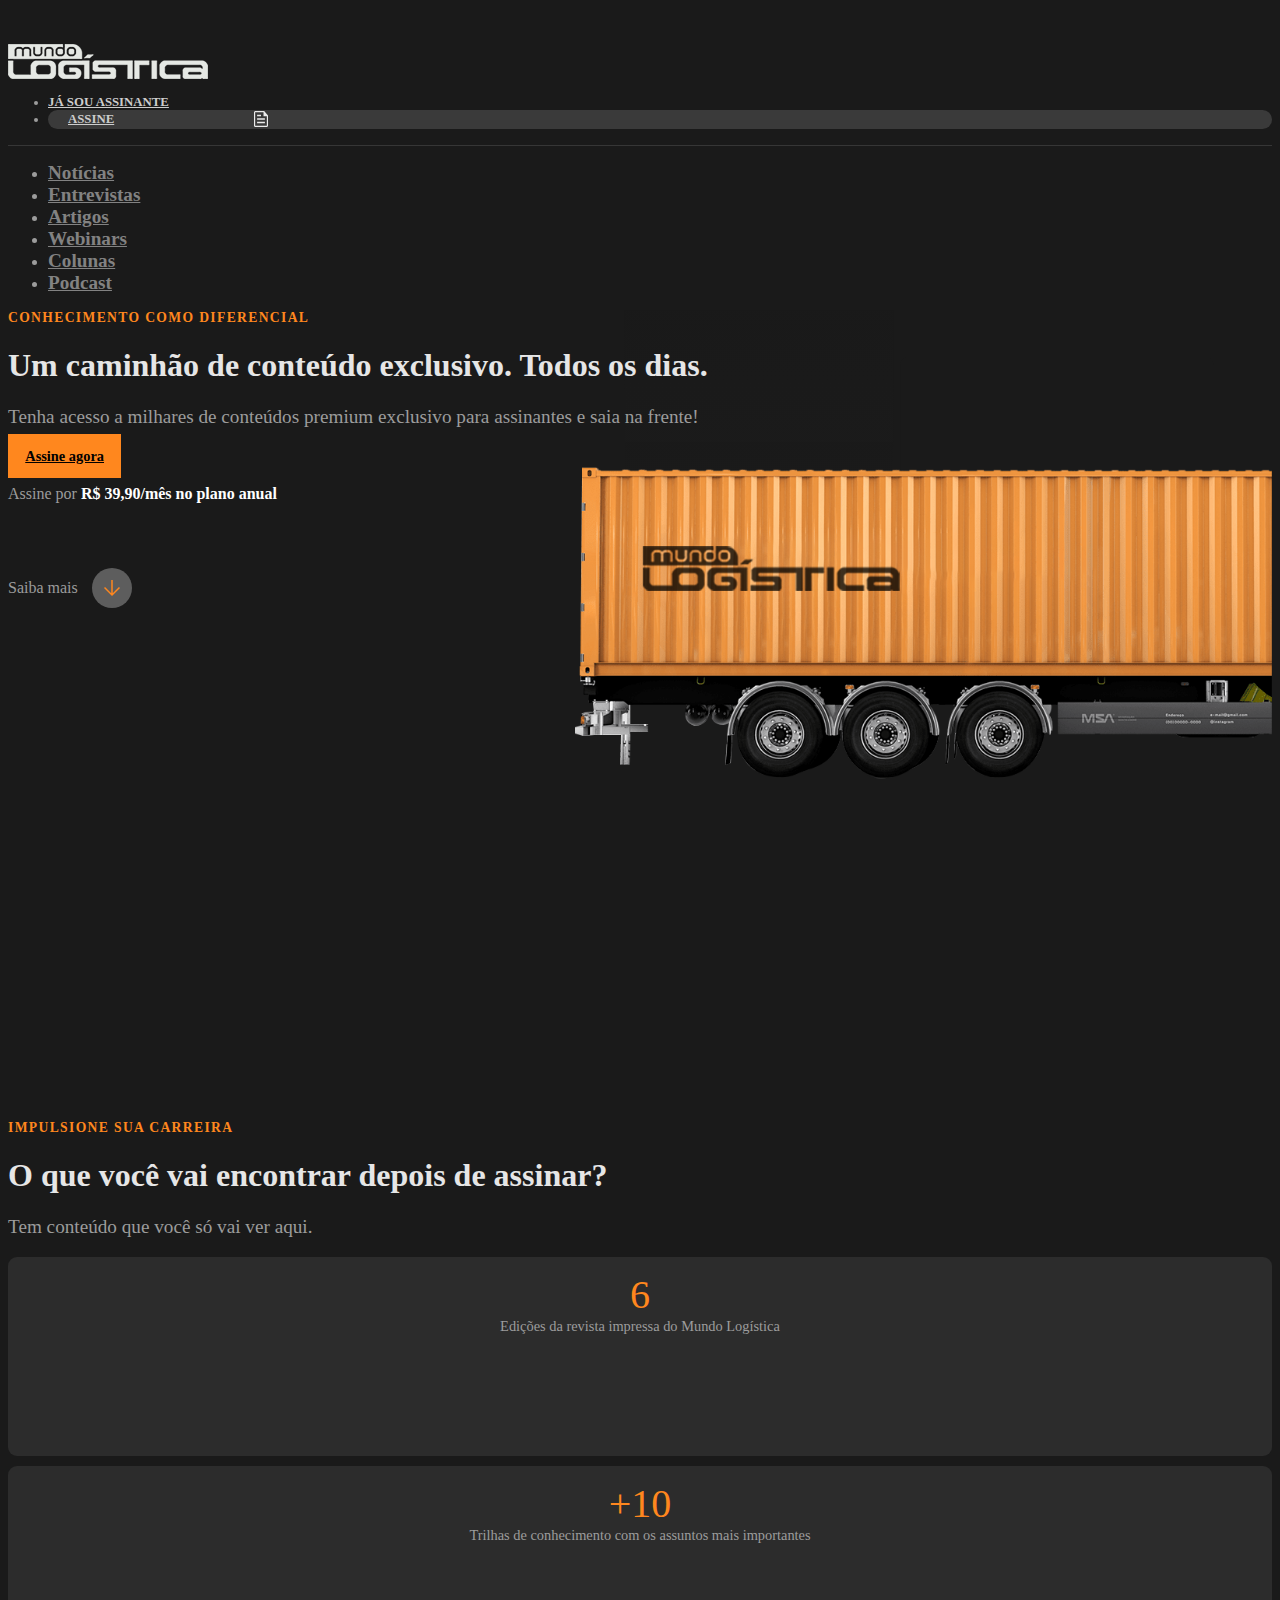
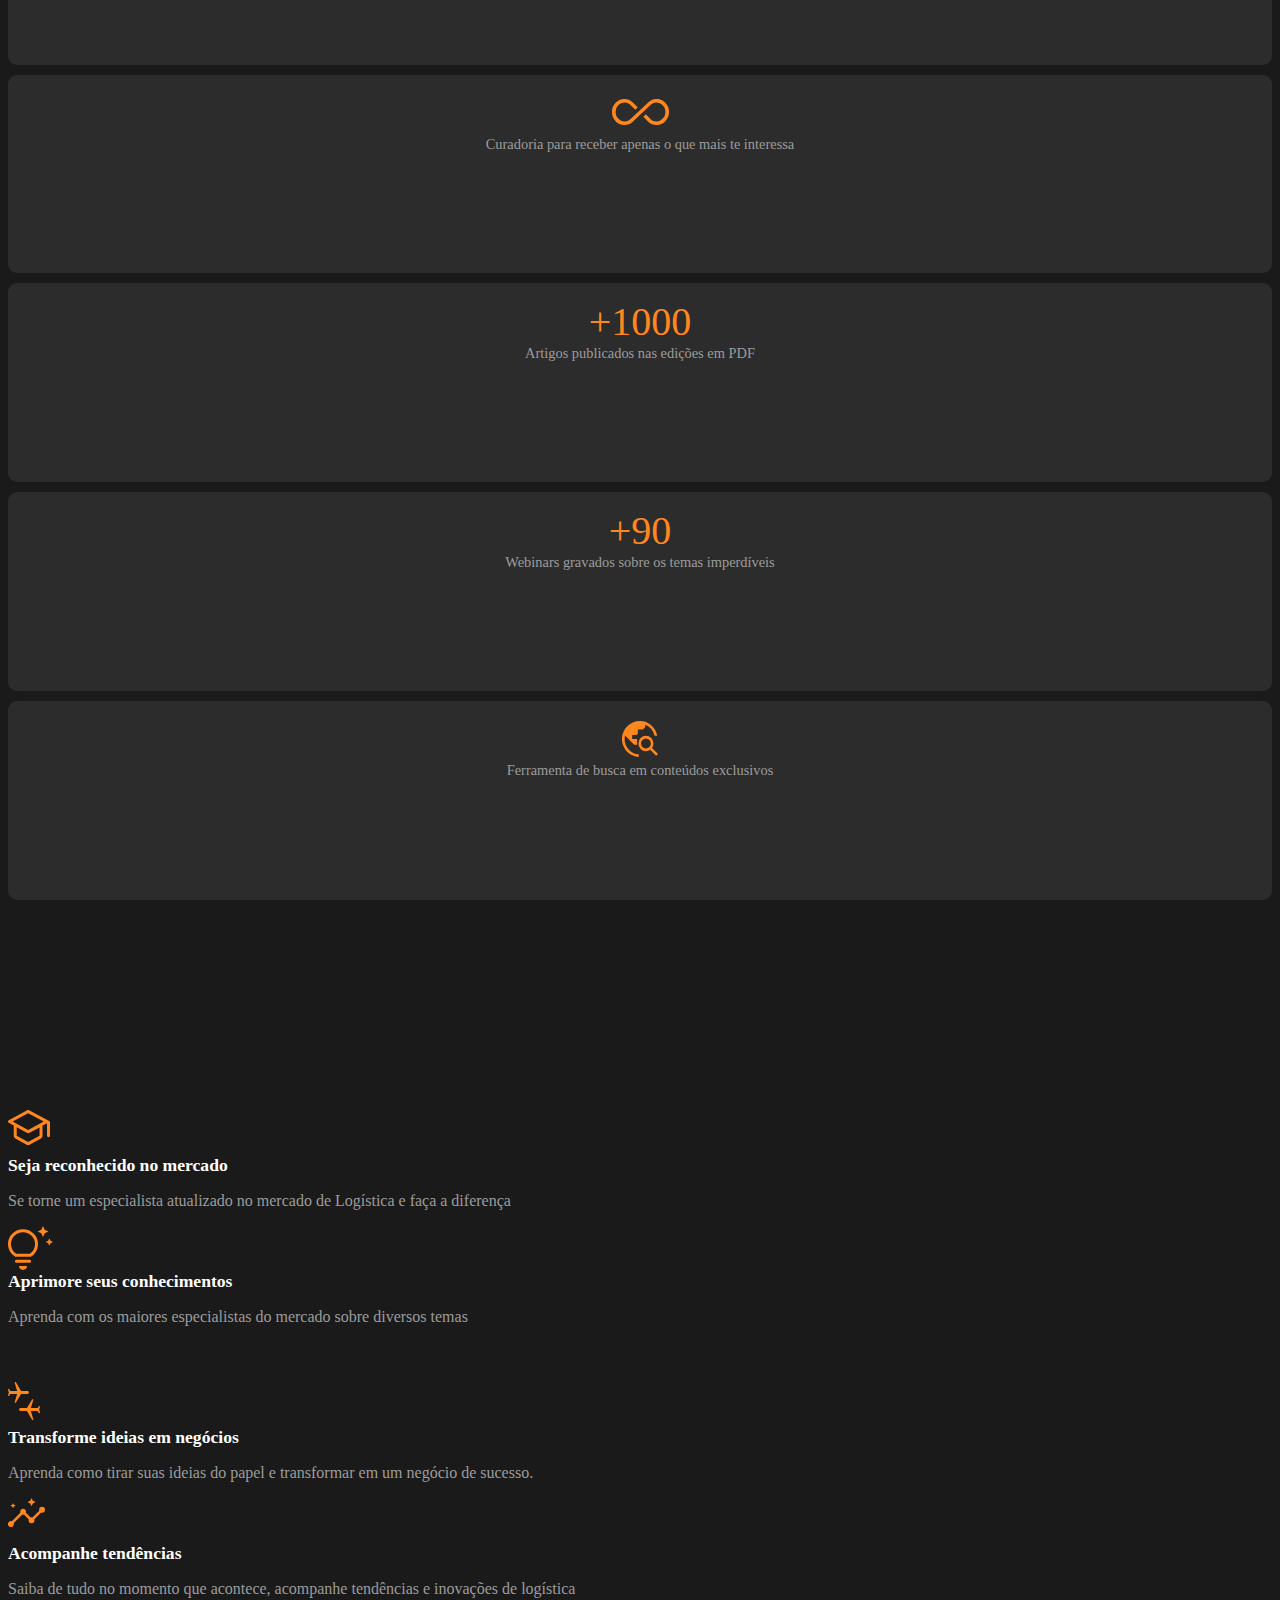
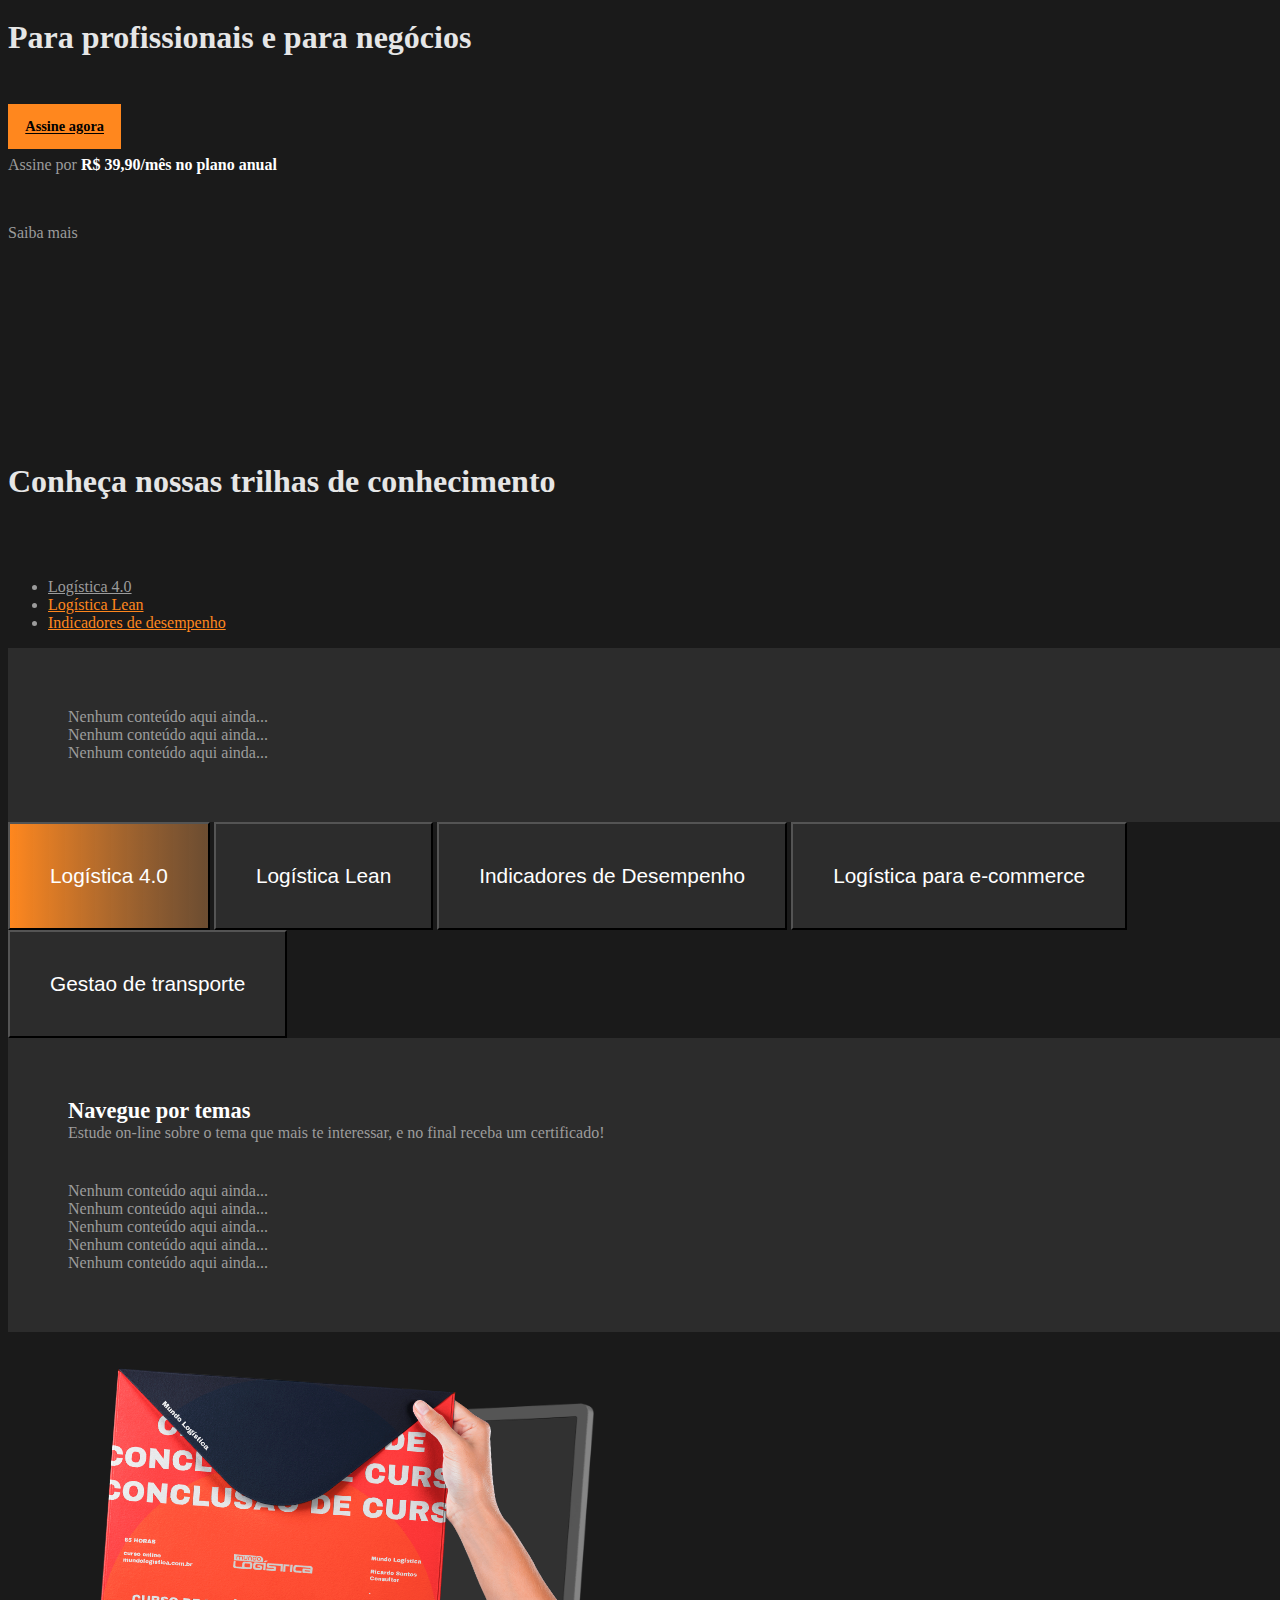
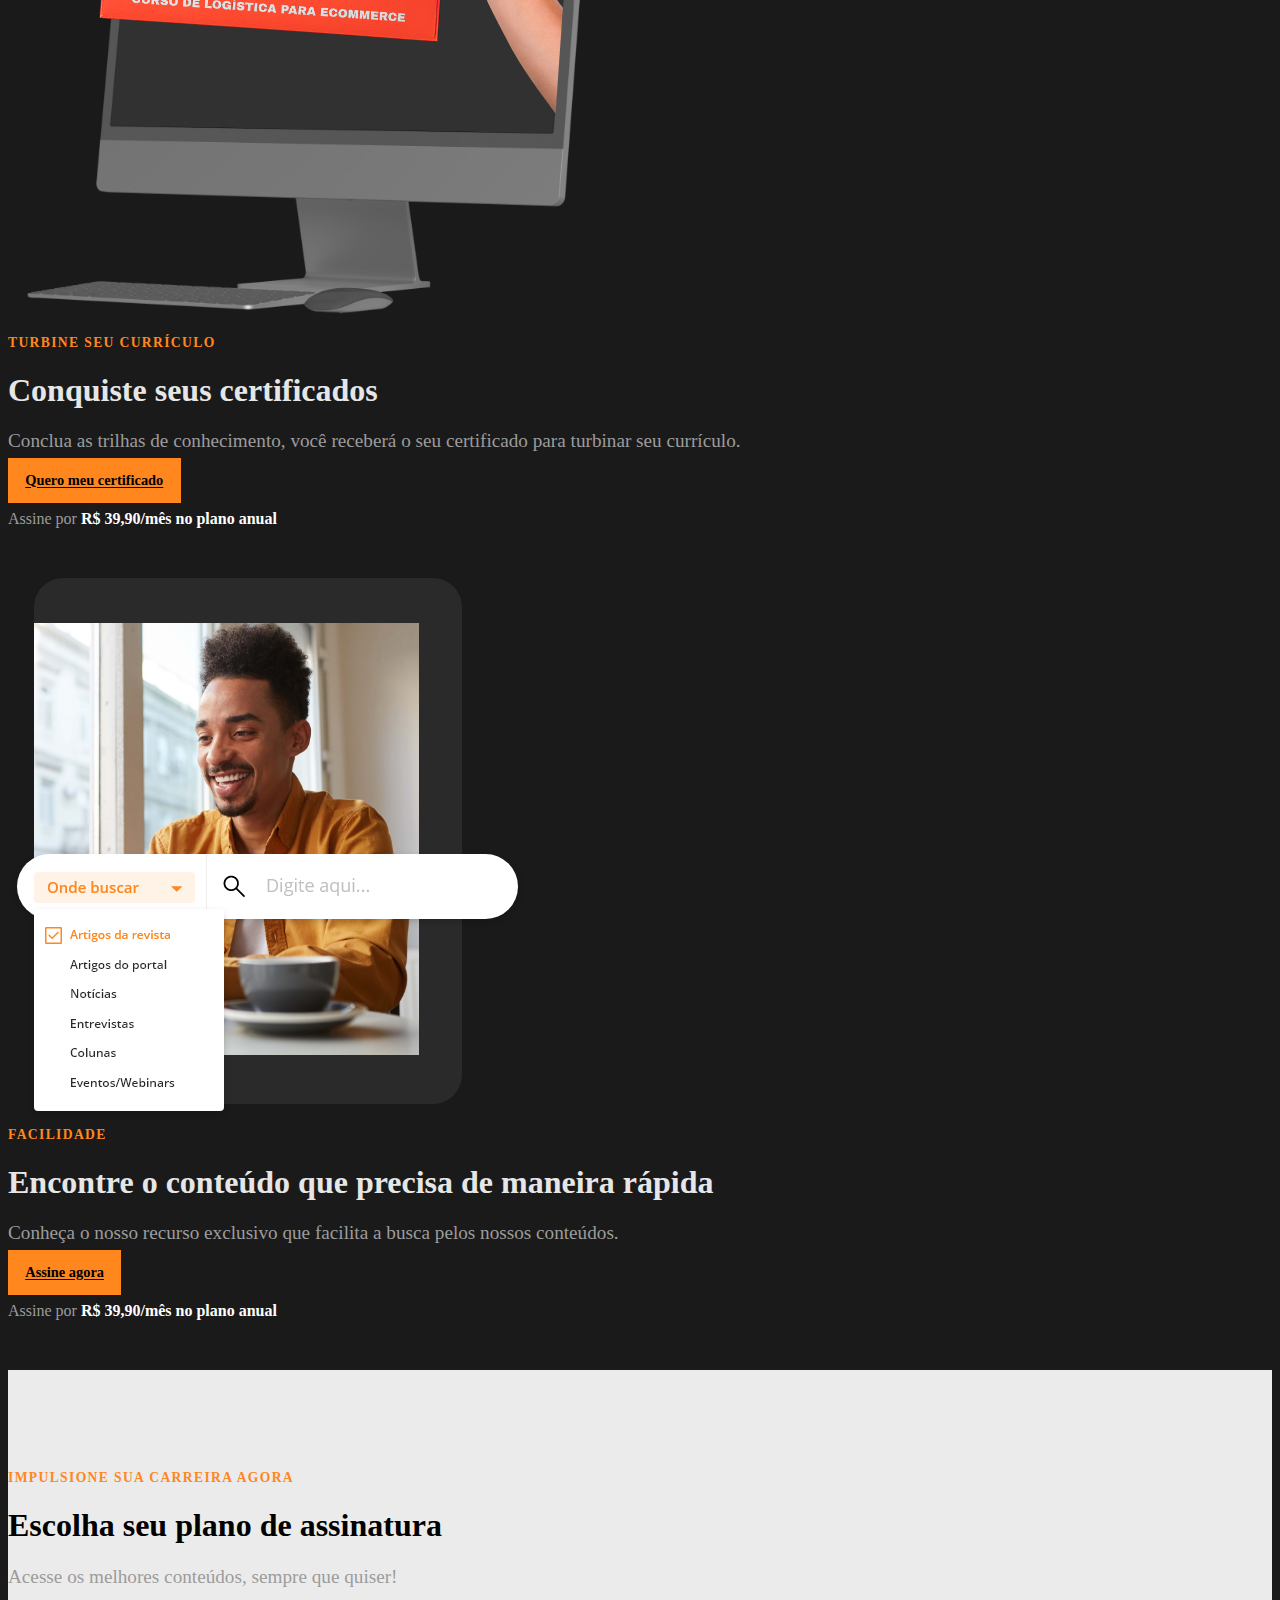
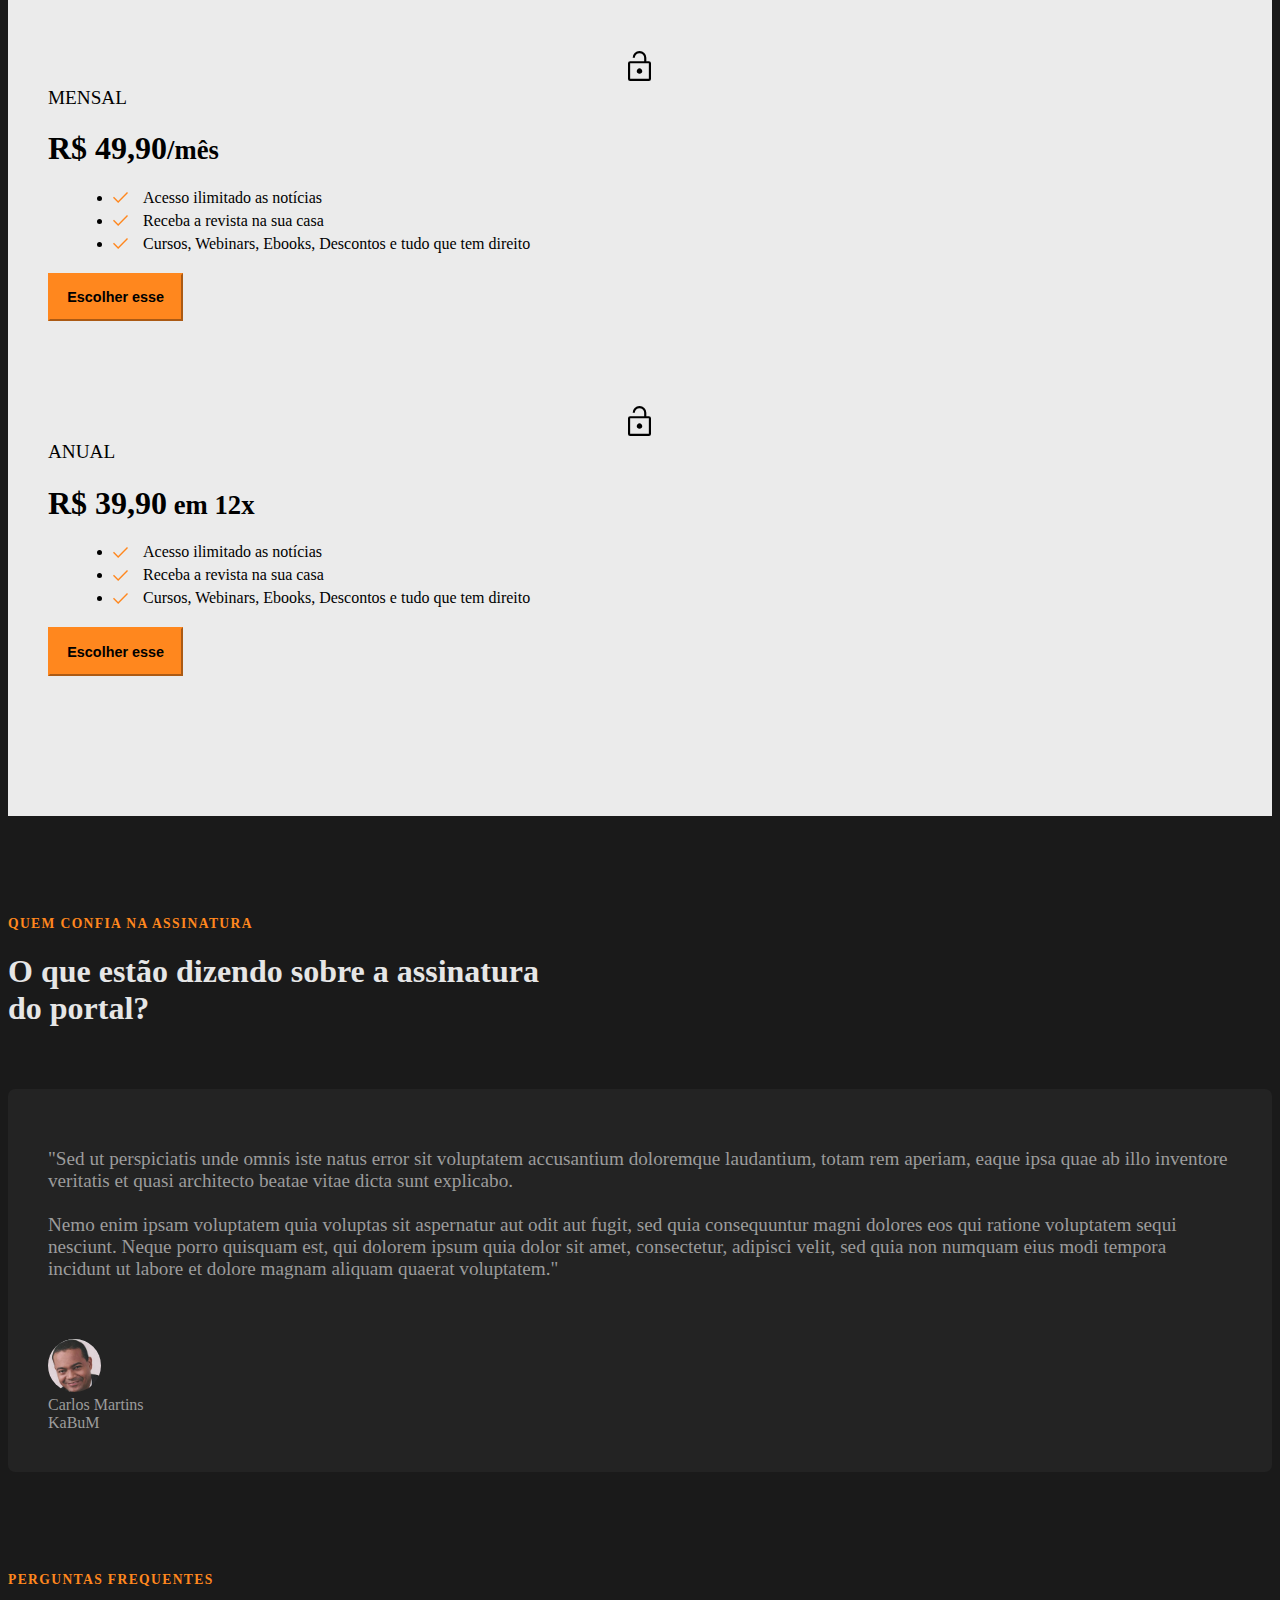
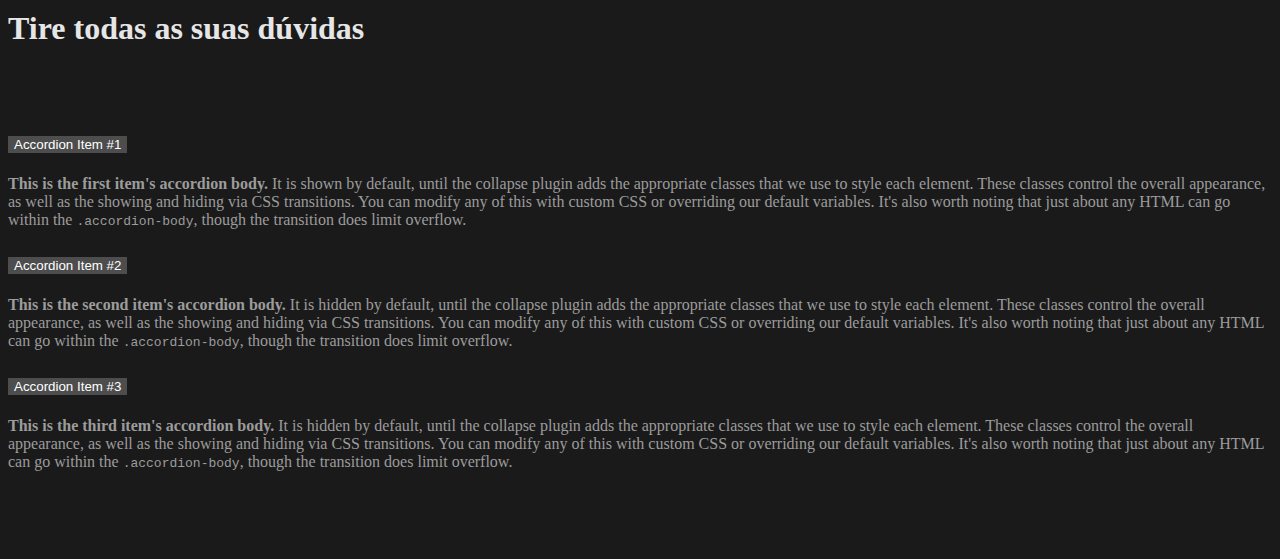
<file: assinatura.html>
<!DOCTYPE html>
<html lang="pt-br">
<head>
    <meta charset="UTF-8">
    <meta http-equiv="X-UA-Compatible" content="IE=edge">
    <meta name="viewport" content="width=device-width, initial-scale=1.0">
    <title>Assine a MundoLogística e acesse todas vantagens - MundoLogística</title>
    <link href="https://cdn.jsdelivr.net/npm/bootstrap@5.2.2/dist/css/bootstrap.min.css" rel="stylesheet" integrity="sha384-Zenh87qX5JnK2Jl0vWa8Ck2rdkQ2Bzep5IDxbcnCeuOxjzrPF/et3URy9Bv1WTRi" crossorigin="anonymous">

    <link rel="stylesheet" href="assets/assinatura.css">

</head>
<body class="mld-black-mode">
    
    <div class="container">
        <header class="mdl-header d-flex flex-wrap justify-content-center py-3 mb-4">
            <a href="/" class="d-flex align-items-center mb-3 mb-md-0 me-md-auto text-dark text-decoration-none">
              <svg class="bi me-2" width="40" height="32"><use xlink:href="#bootstrap"></use></svg>
              <span class="fs-4">
                <div class="mdl-header-logo-responsive">MundoLogística</div>
              </span>
            </a>
      
            <ul class="nav nav-pills">
              <li class="nav-item mdl-nav-item mdl-header--nav-link"><a href="#" class="nav-link">Já sou assinante</a></li>
              <li class="nav-item mdl-nav-item mdl-header--nav-link-rounded"><a href="#" class="nav-link">Assine</a></li>
            </ul>
        </header>
    </div>

    <div class="mld-nav-menu d-flex py-3">
        <div class="container">
            <ul class="nav row">
                <li class="nav-item mld-nav-menu-item col"><a href="#" class="nav-link mld-nav-menu-link">Notícias</a></li>
                <li class="nav-item mld-nav-menu-item col"><a href="#" class="nav-link mld-nav-menu-link">Entrevistas</a></li>
                <li class="nav-item mld-nav-menu-item col"><a href="#" class="nav-link mld-nav-menu-link">Artigos</a></li>
                <li class="nav-item mld-nav-menu-item col"><a href="#" class="nav-link mld-nav-menu-link">Webinars</a></li>
                <li class="nav-item mld-nav-menu-item col"><a href="#" class="nav-link mld-nav-menu-link">Colunas</a></li>
                <li class="nav-item mld-nav-menu-item col"><a href="#" class="nav-link mld-nav-menu-link">Podcast</a></li>
            </ul>
        </div>
    </div>

    <!-- Hero -->
<div class="mld-subscription-hero-wrapper bg-header">
    <div class="container">
        <div class="row flex-lg-row-reverse align-items-center g-5 py-5">
          <div class="col-10 col-sm-8 col-lg-6">
            <span></span>
          </div>
          <div class="col-lg-6">
            <div class="mld-subscription-label">Conhecimento como diferencial</div>
            <h1 class="display-5 fw-bold lh-1 mb-3 mld-subscription--title">Um caminhão de conteúdo exclusivo. Todos os dias.</h1>
            <p class="mld-subscription-lead mld-subscription-mld-subscription-lead">Tenha acesso a milhares de conteúdos premium exclusivo para assinantes e saia na frente!</p>
            <div class="d-grid gap-2 justify-content-md-start">
                <a href="checkout.html" class="btn btn-primary btn-lg px-4 mdl-subscription-btn-primary">Assine agora</a>

                <div class="mdl-subscription--price">Assine por <b>R$ 39,90/mês no plano anual</b></div>
            </div>

            <div class="mld-subscription--more">Saiba mais <span></span></div>
          </div>
        </div>
    </div>
</div>


    <!-- / Hero -->


    <!-- Perks -->
    <div class="container">
        <div class="row flex-lg-row-reverse align-items-center g-5 py-5">
            <div class="col-10 col-sm-8 col-lg-6">
              <span></span>
            </div>
            <div class="col-lg-6">
              <div class="mld-subscription-label">Impulsione sua carreira</div>
              <h1 class="display-5 fw-bold lh-1 mb-3 mld-subscription--title">O que você vai encontrar depois de assinar?</h1>
              <p class="mld-subscription-lead">Tem conteúdo que você só vai ver aqui.</p>
            </div>
        </div>

        <div class="row">
            <div class="col-md-2">
                <div class="mld-subscription-perks--item">
                    <div class="mld-subscription-perks--item-number">6</div>
                    <div class="mld-subscription-perks--item-title">Edições da revista impressa do Mundo Logística</div>
                </div>
            </div>

            <div class="col-md-2">
                <div class="mld-subscription-perks--item">
                    <div class="mld-subscription-perks--item-number">+10</div>
                    <div class="mld-subscription-perks--item-title">Trilhas de conhecimento com os assuntos mais importantes</div>
                </div>
            </div>

            <div class="col-md-2">
                <div class="mld-subscription-perks--item">
                    <div class="mld-subscription-perks--item-number icon-infinite">-</div>
                    <div class="mld-subscription-perks--item-title">Curadoria para receber apenas o que mais te interessa</div>
                </div>
            </div>

            <div class="col-md-2">
                <div class="mld-subscription-perks--item">
                    <div class="mld-subscription-perks--item-number">+1000</div>
                    <div class="mld-subscription-perks--item-title">Artigos publicados nas edições em PDF</div>
                </div>
            </div>

            <div class="col-md-2">
                <div class="mld-subscription-perks--item">
                    <div class="mld-subscription-perks--item-number">+90</div>
                    <div class="mld-subscription-perks--item-title">Webinars gravados sobre os temas imperdíveis</div>
                </div>
            </div>

            <div class="col-md-2">
                <div class="mld-subscription-perks--item">
                    <div class="mld-subscription-perks--item-number icon-world-search">-</div>
                    <div class="mld-subscription-perks--item-title">Ferramenta de busca em conteúdos exclusivos</div>
                </div>
            </div>
        </div>
    </div>
    
    <!-- /Perks -->

    <!-- Topics  -->
    <div class="container">
        <div class="row flex-column-reverse flex-lg-row-reverse align-items-center mdl-padding-100">
          <div class="col-10 col-sm-8 col-lg-6 ">
            <div class="row">

                <div class="col-md-6">
                    <div class="mld-box-default--item">
                        <div class="mld-box-default--item-icon icon-student"></div>
                        <div class="mld-box-default--item-title">Seja reconhecido no mercado</div>
                        <p class="mld-box-default--item-text">
                            Se torne um especialista atualizado no mercado de Logística e faça a diferença
                        </p>
                    </div>
                </div>

                <div class="col-md-6">
                    <div class="mld-box-default--item">
                        <div class="mld-box-default--item-icon icon-idea"></div>
                        <div class="mld-box-default--item-title">Aprimore seus conhecimentos</div>
                        <p class="mld-box-default--item-text">
                            Aprenda com os maiores especialistas do mercado sobre diversos temas
                        </p>
                    </div>
                </div>

            </div>

            <div class="mdl-spacing"></div>

            <div class="row">

                <div class="col-md-6">
                    <div class="mld-box-default--item">
                        <div class="mld-box-default--item-icon icon-fly"></div>
                        <div class="mld-box-default--item-title">Transforme ideias em negócios</div>
                        <p class="mld-box-default--item-text">
                            Aprenda como tirar suas ideias do papel e transformar em um negócio de sucesso.
                        </p>
                    </div>
                </div>

                <div class="col-md-6">
                    <div class="mld-box-default--item">
                        <div class="mld-box-default--item-icon icon-chart"></div>
                        <div class="mld-box-default--item-title">Acompanhe tendências</div>
                        <p class="mld-box-default--item-text">
                            Saiba de tudo no momento que acontece, acompanhe tendências e inovações de logística
                        </p>
                    </div>
                </div>

            </div>
          </div>
          <div class="col-lg-6">
            <h1 class="display-5 fw-bold lh-1 mb-3 mld-subscription--title">Para profissionais e para negócios</h1>
            <div class="mdl-spacing"></div>
            <div class="d-grid gap-2 justify-content-md-start">
                <a  href="checkout.html" class="btn btn-primary btn-lg px-4 mdl-subscription-btn-primary">Assine agora</a>

                <div class="mdl-subscription--price">Assine por <b>R$ 39,90/mês no plano anual</b></div>
            </div>

            <div class="mld-subscription--more">Saiba mais</div>
          </div>
        </div>
    </div>
    <!-- /Topics  -->

    <!-- Trail -->
    <div class="container">
        <h1 class="display-5 fw-bold lh-1 mb-3 mld-subscription--title mld-max-width">Conheça nossas trilhas de conhecimento</h1>

        <div class="mdl-spacing"></div>


        <div class="row">

          <!-- Navegação das trilhas no mobile -->
          <div class="d-flex align-items-start responsive-tab-menu d-none d-sm-block d-md-none">

            <ul class="nav flex-column nav-pills nav-tabs-dropdown me-3" id="v-pills-tab" role="tablist"
                aria-orientation="vertical">
                <li class="nav-item">
                    <a class="nav-link text-start mld-orange active" href="#" id="v-pills-home-tab" data-bs-toggle="pill"
                        data-bs-target="#v-pills-home" role="tab" aria-controls="v-pills-home" aria-selected="true">Logística 4.0</a>
                </li>
                <li class="nav-item">
                    <a class="nav-link text-start mld-orange" href="#" id="v-pills-profile-tab" data-bs-toggle="pill"
                        data-bs-target="#v-pills-profile" role="tab" aria-controls="v-pills-profile"
                        aria-selected="false">Logística Lean</a>
                </li>
                <li class="nav-item">
                    <a class="nav-link text-start mld-orange" href="#" id="v-pills-contact-tab" data-bs-toggle="pill"
                        data-bs-target="#v-pills-contact" role="tab" aria-controls="v-pills-profile"
                        aria-selected="false">Indicadores de desempenho</a>
                </li>
            </ul>
    
            <div class="tab-content responsive-tab-content mld-tab-content" id="v-pills-tabContent">
                <div class="tab-pane fade show active" id="v-pills-home" role="tabpanel" aria-labelledby="v-pills-home-tab"
                    tabindex="0">Nenhum conteúdo aqui ainda...</div>
                <div class="tab-pane fade" id="v-pills-profile" role="tabpanel" aria-labelledby="v-pills-profile-tab"
                    tabindex="0">Nenhum conteúdo aqui ainda...</div>
                <div class="tab-pane fade" id="v-pills-contact" role="tabpanel" aria-labelledby="v-pills-profile-tab"
                    tabindex="0">Nenhum conteúdo aqui ainda...</div>
    
            </div>
        </div>
         <!-- /Navegação das trilhas no mobile -->

         <!-- Navegação das trilhas no Desktop -->
            <div class="d-flex align-items-start mld-sm-none">
                <div class="nav flex-column nav-pills me-3 mld-nav-tabs" id="v-pills-tab" role="tablist" aria-orientation="vertical">
                  <button class="nav-link mld-nav-tabs-link active" id="v-pills-home-tab" data-bs-toggle="pill" data-bs-target="#v-pills-home" type="button" role="tab" aria-controls="v-pills-home" aria-selected="true">Logística 4.0</button>
                  <button class="nav-link mld-nav-tabs-link" id="v-pills-profile-tab" data-bs-toggle="pill" data-bs-target="#v-pills-profile" type="button" role="tab" aria-controls="v-pills-profile" aria-selected="false">Logística Lean</button>
                  <button class="nav-link mld-nav-tabs-link" id="v-pills-disabled-tab" data-bs-toggle="pill" data-bs-target="#v-pills-disabled" type="button" role="tab" aria-controls="v-pills-disabled" aria-selected="false">Indicadores de Desempenho</button>
                  <button class="nav-link mld-nav-tabs-link" id="v-pills-messages-tab" data-bs-toggle="pill" data-bs-target="#v-pills-messages" type="button" role="tab" aria-controls="v-pills-messages" aria-selected="false">Logística para e-commerce</button>
                  <button class="nav-link mld-nav-tabs-link" id="v-pills-settings-tab" data-bs-toggle="pill" data-bs-target="#v-pills-settings" type="button" role="tab" aria-controls="v-pills-settings" aria-selected="false">Gestao de transporte</button>
                </div>
                <div class="tab-content mld-tab-content" id="v-pills-tabContent">
                  <div class="mld-tab-content-title">Navegue por temas</div>
                  <div class="mld-tab-content-subtitle">Estude on-line sobre o tema que mais te interessar, e no final receba um certificado!</div>
                  <div class="mdl-spacing"></div>
                  <div class="tab-pane fade show active" id="v-pills-home" role="tabpanel" aria-labelledby="v-pills-home-tab" tabindex="0">Nenhum conteúdo aqui ainda...</div>
                  <div class="tab-pane fade" id="v-pills-profile" role="tabpanel" aria-labelledby="v-pills-profile-tab" tabindex="0">Nenhum conteúdo aqui ainda...</div>
                  <div class="tab-pane fade" id="v-pills-disabled" role="tabpanel" aria-labelledby="v-pills-disabled-tab" tabindex="0">Nenhum conteúdo aqui ainda...</div>
                  <div class="tab-pane fade" id="v-pills-messages" role="tabpanel" aria-labelledby="v-pills-messages-tab" tabindex="0">Nenhum conteúdo aqui ainda...</div>
                  <div class="tab-pane fade" id="v-pills-settings" role="tabpanel" aria-labelledby="v-pills-settings-tab" tabindex="0">Nenhum conteúdo aqui ainda...</div>
                </div>
              </div>
           <!-- / Navegação das trilhas no Desktop -->


           
        </div>
        
    </div>
    <!-- /Trail-->
    
    <!-- Certified -->
    <div class="container">
        <div class="row flex-lg-row-reverse align-items-center g-5 py-5">
          <div class="col-10 col-sm-8 col-lg-6">
            <span><img src="assets/images/image-get-certificado.png" class="w-100" alt=""></span>
          </div>
          <div class="col-lg-6">
            <div class="mld-subscription-label">Turbine seu currículo</div>
            <h1 class="display-5 fw-bold lh-1 mb-3 mld-subscription--title">Conquiste seus certificados</h1>
            <p class="mld-subscription-lead">Conclua as trilhas de conhecimento, você receberá o seu certificado para turbinar seu currículo.</p>
            <div class="d-grid gap-2 justify-content-md-start">
                <a  href="checkout.html" class="btn btn-primary btn-lg px-4 mdl-subscription-btn-primary">Quero meu certificado</a>

                <div class="mdl-subscription--price">Assine por <b>R$ 39,90/mês no plano anual</b></div>
            </div>

        
          </div>
        </div>
    </div>
    <!-- /Certified -->


    <!-- Search Tool -->
    <div class="container">
        <div class="row align-items-center g-5 py-5">
          <div class="col-10 col-sm-8 col-lg-6">
            <span><img src="assets/images/subscription-search-example.png" class="w-100" alt="Busca avançada"></span>
          </div>
          <div class="col-lg-6">
            <div class="mld-subscription-label">Facilidade</div>
            <h1 class="display-5 fw-bold lh-1 mb-3 mld-subscription--title">Encontre o conteúdo que precisa de maneira rápida</h1>
            <p class="mld-subscription-lead">Conheça o nosso recurso exclusivo que facilita a busca pelos nossos conteúdos.</p>
            <div class="d-grid gap-2 justify-content-md-start">
                <a href="#" class="btn btn-primary btn-lg px-4 mdl-subscription-btn-primary">Assine agora</a>

                <div class="mdl-subscription--price">Assine por <b>R$ 39,90/mês no plano anual</b></div>
            </div>

          </div>
        </div>
    </div>
    <!-- /Search Tool -->


    <!-- Pricing -->
    <div class="mld-pricing-wrapper mdl-padding-50">
      <div class="container">
              <div class="mld-subscription-label">IMPULSIONE SUA CARREIRA AGORA</div>
              <h1 class="display-5 fw-bold lh-1 mb-3 mld-subscription--title mdl-text-black mld-max-width">Escolha seu plano de assinatura</h1>
              <p class="mld-subscription-lead">Acesse os melhores conteúdos, sempre que quiser!</p>


          <div class="row row-cols-1 row-cols-md-3 mb-3 text-center">
              <div class="col">
                <div class="card mb-4 rounded-3 shadow-sm mld-card-pricing-item">

                  <div class="mld-card-pricing-header">
                    <div class="mld-card-pricing-header--icon icon-unlock"></div>
                    <div class="mld-card-pricing-header--title">Mensal</div>
                  </div>
                  
                  <div class="card-body">
                    <h1 class="card-title pricing-card-title mld-card-pricing-number">R$ 49,90<small class="text-muted fw-light">/mês</small></h1>
                    <ul class="list-unstyled mt-3 mb-4 mld-card-pricing-list">
                      <li>Acesso ilimitado as notícias</li>
                      <li>Receba a revista na sua casa</li>
                      <li>Cursos, Webinars, Ebooks, Descontos e tudo que tem direito</li>
                    </ul>
                    <button type="button" class="w-100 btn btn-primary btn-lg px-4 mdl-subscription-btn-primary">Escolher esse</button>
                  </div>
                </div>
              </div>
              <div class="col">
                <div class="card mb-4 rounded-3 shadow-sm mld-card-pricing-item">

                  <div class="mld-card-pricing-header">
                    <div class="mld-card-pricing-header--icon icon-unlock"></div>
                    <div class="mld-card-pricing-header--title">Anual</div>
                  </div>
                  
                  <div class="card-body">
                    <h1 class="card-title pricing-card-title mld-card-pricing-number">R$ 39,90<small class="text-muted fw-light"> em 12x</small></h1>
                    <ul class="list-unstyled mt-3 mb-4 mld-card-pricing-list">
                      <li>Acesso ilimitado as notícias</li>
                      <li>Receba a revista na sua casa</li>
                      <li>Cursos, Webinars, Ebooks, Descontos e tudo que tem direito</li>
                    </ul>
                    <button type="button" class="w-100 btn btn-primary btn-lg px-4 mdl-subscription-btn-primary">Escolher esse</button>
                  </div>
                </div>
              </div>
            
          </div>
      </div>
    </div>
    <!-- /Pricing -->

    <!-- Quote -->
    <div class="mdl-padding-50">
      <div class="container">
          <div class="mld-subscription-label">QUEM CONFIA NA ASSINATURA</div>
          <h1 class="display-5 fw-bold lh-1 mb-3 mld-subscription--title mld-max-width">O que estão dizendo sobre a assinatura do portal?</h1>

          <div class="mdl-spacing"></div>


          <div class="row">
              <div class="col-md-12">
                  <div class="mld-quote-box">
                      <div class="mld-quote--text">
                          <p>
                              "Sed ut perspiciatis unde omnis iste natus error sit voluptatem accusantium doloremque laudantium, totam rem aperiam, eaque ipsa quae ab illo inventore veritatis et quasi architecto beatae vitae dicta sunt explicabo. 
                              <br><br>
                              Nemo enim ipsam voluptatem quia voluptas sit aspernatur aut odit aut fugit, sed quia consequuntur magni dolores eos qui ratione voluptatem sequi nesciunt. Neque porro quisquam est, qui dolorem ipsum quia dolor sit amet, consectetur, adipisci velit, sed quia non numquam eius modi tempora incidunt ut labore et dolore magnam aliquam quaerat voluptatem."
                          </p>
                      </div>

                      <div class="mdl-spacing"></div>

                      <div class="mld-quote--info">
                          <div class="row">
                              <div class="col-md-1">
                                  <img src="assets/images/image-depoimento-1.png" alt="Carlos Martins">
                              </div>
                              <div class="col-md-9">
                                  <div class="mld-quote--name">Carlos Martins</div>
                                  <div class="mld-quote--company">KaBuM</div>
                              </div>
                          </div>
                      </div>
                  </div>
              </div>
          </div>
      </div>
    </div>
    <!-- /Quote -->


    <!-- FAQ -->
    <div class="container">
        <div class="mld-subscription-label">PERGUNTAS FREQUENTES</div>
        <h1 class="display-5 fw-bold lh-1 mb-3 mld-subscription--title">Tire todas as suas dúvidas</h1>

        <div class="mdl-spacing"></div>

        <div class="row">
            <div class="col-md-6">
                <div class="accordion" id="accordionExample">
                    <div class="accordion-item mld-accordion-item">
                      <h2 class="accordion-header" id="headingOne">
                        <button class="accordion-button mld-accordion-button" type="button" data-bs-toggle="collapse" data-bs-target="#collapseOne" aria-expanded="true" aria-controls="collapseOne">
                          Accordion Item #1
                        </button>
                      </h2>
                      <div id="collapseOne" class="accordion-collapse collapse show" aria-labelledby="headingOne" data-bs-parent="#accordionExample">
                        <div class="accordion-body">
                          <strong>This is the first item's accordion body.</strong> It is shown by default, until the collapse plugin adds the appropriate classes that we use to style each element. These classes control the overall appearance, as well as the showing and hiding via CSS transitions. You can modify any of this with custom CSS or overriding our default variables. It's also worth noting that just about any HTML can go within the <code>.accordion-body</code>, though the transition does limit overflow.
                        </div>
                      </div>
                    </div>
                    <div class="accordion-item mld-accordion-item">
                      <h2 class="accordion-header" id="headingTwo">
                        <button class="accordion-button mld-accordion-button collapsed" type="button" data-bs-toggle="collapse" data-bs-target="#collapseTwo" aria-expanded="false" aria-controls="collapseTwo">
                          Accordion Item #2
                        </button>
                      </h2>
                      <div id="collapseTwo" class="accordion-collapse collapse" aria-labelledby="headingTwo" data-bs-parent="#accordionExample">
                        <div class="accordion-body">
                          <strong>This is the second item's accordion body.</strong> It is hidden by default, until the collapse plugin adds the appropriate classes that we use to style each element. These classes control the overall appearance, as well as the showing and hiding via CSS transitions. You can modify any of this with custom CSS or overriding our default variables. It's also worth noting that just about any HTML can go within the <code>.accordion-body</code>, though the transition does limit overflow.
                        </div>
                      </div>
                    </div>
                    <div class="accordion-item mld-accordion-item">
                      <h2 class="accordion-header" id="headingThree">
                        <button class="accordion-button mld-accordion-button collapsed" type="button" data-bs-toggle="collapse" data-bs-target="#collapseThree" aria-expanded="false" aria-controls="collapseThree">
                          Accordion Item #3
                        </button>
                      </h2>
                      <div id="collapseThree" class="accordion-collapse collapse" aria-labelledby="headingThree" data-bs-parent="#accordionExample">
                        <div class="accordion-body">
                          <strong>This is the third item's accordion body.</strong> It is hidden by default, until the collapse plugin adds the appropriate classes that we use to style each element. These classes control the overall appearance, as well as the showing and hiding via CSS transitions. You can modify any of this with custom CSS or overriding our default variables. It's also worth noting that just about any HTML can go within the <code>.accordion-body</code>, though the transition does limit overflow.
                        </div>
                      </div>
                    </div>
                  </div>
            </div>

           
        </div>
    </div>
    <!-- /FAQ -->


    <div class="mdl-spacing"></div>
    <div class="mdl-spacing"></div>


    <!-- Footer -->

    <script src="https://cdn.jsdelivr.net/npm/@popperjs/core@2.11.6/dist/umd/popper.min.js" integrity="sha384-oBqDVmMz9ATKxIep9tiCxS/Z9fNfEXiDAYTujMAeBAsjFuCZSmKbSSUnQlmh/jp3" crossorigin="anonymous"></script>
    <script src="https://cdn.jsdelivr.net/npm/bootstrap@5.2.2/dist/js/bootstrap.min.js" integrity="sha384-IDwe1+LCz02ROU9k972gdyvl+AESN10+x7tBKgc9I5HFtuNz0wWnPclzo6p9vxnk" crossorigin="anonymous"></script>

    <script src="https://code.jquery.com/jquery-3.6.0.slim.min.js"></script>
    <script>
        $('.nav-tabs-dropdown')
            .on("click", ".nav-link:not('.active')", function (event) {
                $(this).closest('ul').removeClass("open");
            })
            .on("click", ".nav-link.active", function (event) {
                $(this).closest('ul').toggleClass("open");
            });
    </script>

  </body>
</html>
</file>
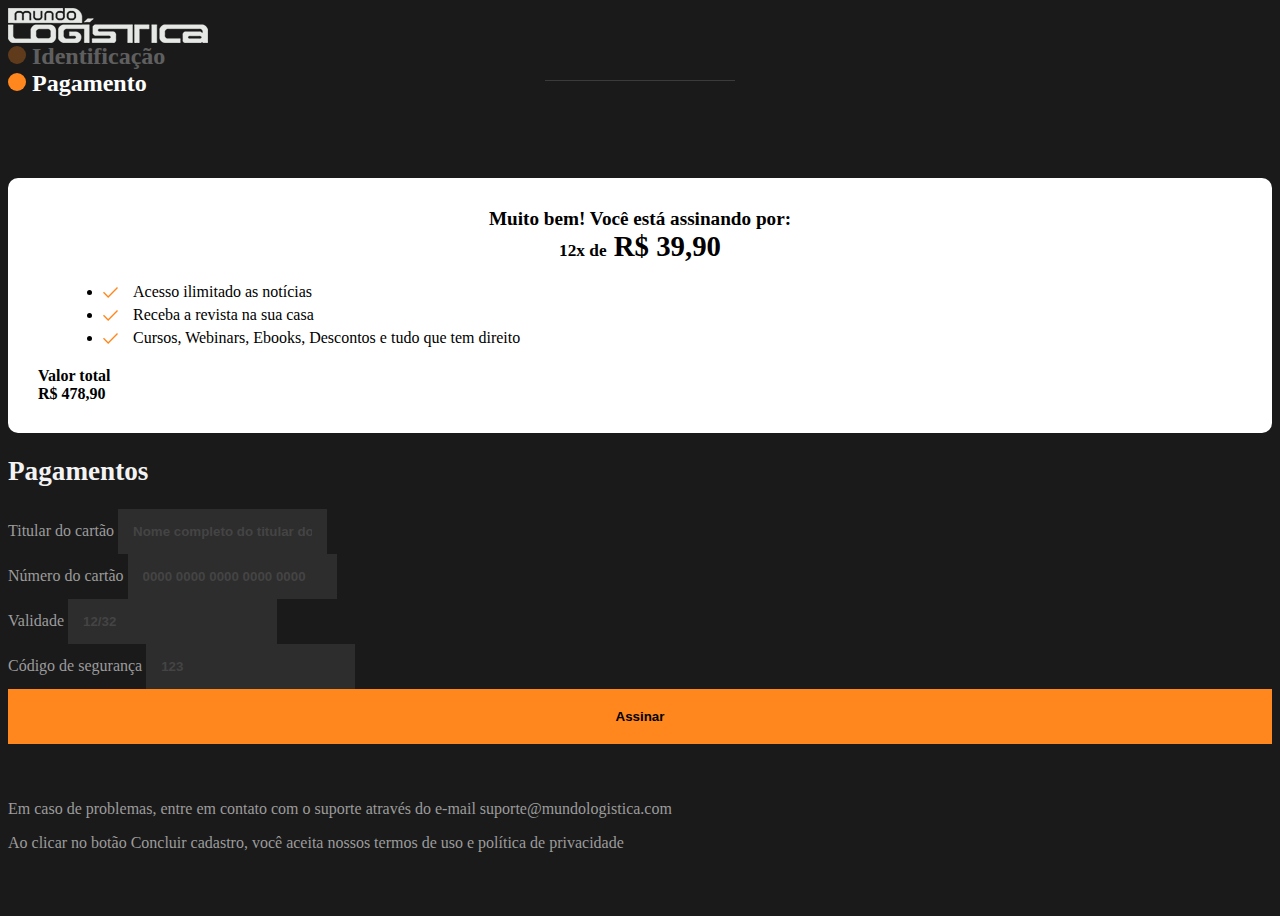
<file: checkout-pagamento.html>
<!DOCTYPE html>
<html lang="ot-br">
<head>
    <meta charset="UTF-8">
    <meta http-equiv="X-UA-Compatible" content="IE=edge">
    <meta name="viewport" content="width=device-width, initial-scale=1.0">
    <title>Finalize a compra da sua assinatura - MundoLogística</title>

    <link href="https://cdn.jsdelivr.net/npm/bootstrap@5.2.2/dist/css/bootstrap.min.css" rel="stylesheet" integrity="sha384-Zenh87qX5JnK2Jl0vWa8Ck2rdkQ2Bzep5IDxbcnCeuOxjzrPF/et3URy9Bv1WTRi" crossorigin="anonymous">

    <link rel="stylesheet" href="assets/assinatura.css">
    <link rel="stylesheet" href="assets/checkout.css">

</head>
<body class="mld-black-mode">
    <div class="container">
        <header class="mdl-header-clean mdl-header d-flex flex-wrap justify-content-center py-3 mb-4">
            <div class="mdl-header-logo-responsive">MundoLogística</div>
        </header>
    </div>


    <div class="container">
        <div class="mdl-checkout-steps">
           
            <div class="row justify-content-center">

                <div class="col-md-8 text-center">
                    <div class="row">
                        <div class="col">
                            <div class="mdl-checkout-steps--item ">
                                
                                <div class="mdl-checkout-steps--title"><span class="mdl-checkout-steps--circle"></span> Identificação</div>
                            </div>
                        </div>
                        <div class="col">
                            <div class="mdl-checkout-steps--item active">
                                
                                <div class="mdl-checkout-steps--title"><span class="mdl-checkout-steps--circle"></span> Pagamento</div>
                            </div>
                        </div>
                    </div>
                </div>
           
               

            </div>
            <div class="mdl-checkout-steps-line"></div>
        </div>


        <div class="mdl-spacing"></div>
        <div class="mdl-spacing"></div>

        
        <div class="row justify-content-center">
            <div class="col-md-8">
                <div class="row">
                    <div class="col-md-6">
                        
                        <div class="mdl-checkout-box-carrinho">
                            <div class="mdl-checkout-box-carrinho--title">
                                Muito bem! Você está assinando por:
                            </div>
        
                            <div class="mdl-checkout-box-carrinho--price">
                                <small>12x de</small>
                                R$ 39,90
                            </div>
        
                            <div class="mdl-checkout-box-carrinho--perks">
                                <ul class="list-unstyled mt-3 mb-4 mld-card-pricing-list">
                                    <li>Acesso ilimitado as notícias</li>
                                    <li>Receba a revista na sua casa</li>
                                    <li>Cursos, Webinars, Ebooks, Descontos e tudo que tem direito</li>
                                </ul>
                            </div>

                            <div class="row text-center">
                                <div class="col">
                                    <div class="mdl-checkout-box-carrinho--total">Valor total</div>
                                </div>
            
                                <div class="col">
                                    <div class="mdl-checkout-box-carrinho--number">R$ 478,90</div>
                                </div>
                            </div>
                        </div>
        
                       
        
                    </div>
        
                    <div class="col-md-6">
                        <div class="mdl-checkout-box-carrinho--form">
                            <h2 class="mdl-checkout-box-carrinho-form--title">Pagamentos</h2>
        
                            <form action="checkout-sucesso.html">


                                <div class="mb-3">
                                    <label for="InputNome" class="form-label mdl-checkout-label">Titular do cartão</label>
                                    <input type="text" class="form-control mdl-checkout-form-control" id="InputNome" aria-describedby="emailHelp" placeholder="Nome completo do titular do cartão">
                                </div>
        
                
        
                                <div class="mb-3">
                                    <label for="InputCard" class="form-label mdl-checkout-label">Número do cartão</label>
                                    <input type="number" class="form-control mdl-checkout-form-control" id="InputCard" aria-describedby="emailHelp" placeholder="0000 0000 0000 0000 0000">
                                </div>

                                <div class="row">
                                    <div class="col">
                                        <div class="mb-3">
                                            <label for="InputCard" class="form-label mdl-checkout-label">Validade</label>
                                            <input type="number" class="form-control mdl-checkout-form-control" id="InputCard" aria-describedby="emailHelp" placeholder="12/32">
                                        </div>
                                    </div>

                                    <div class="col">

                                        <div class="mb-3">
                                            <label for="InputCard" class="form-label mdl-checkout-label">Código de segurança</label>
                                            <input type="number" class="form-control mdl-checkout-form-control" id="InputCard" aria-describedby="emailHelp" placeholder="123">
                                        </div>
                
                                    </div>
                                </div>
        
                                

                               
        
                                <button type="submit" class="btn btn-primary mdl-btn-primary-checkout">Assinar</button>
                                
                                <div class="mdl-spacing"></div>
                                <p>
                                    Em caso de problemas, entre em contato com o suporte através do e-mail suporte@mundologistica.com
                                </p>
        
                                <p>
                                    Ao clicar no botão Concluir cadastro, você aceita nossos termos de uso e política de privacidade
                                </p>
                                

                                <div class="mdl-spacing"></div>
                            </form>
                        </div>
                        
                    </div>
        
        
                </div>
            </div>
        </div>
        
    </div>
</body>
</html>
</file>
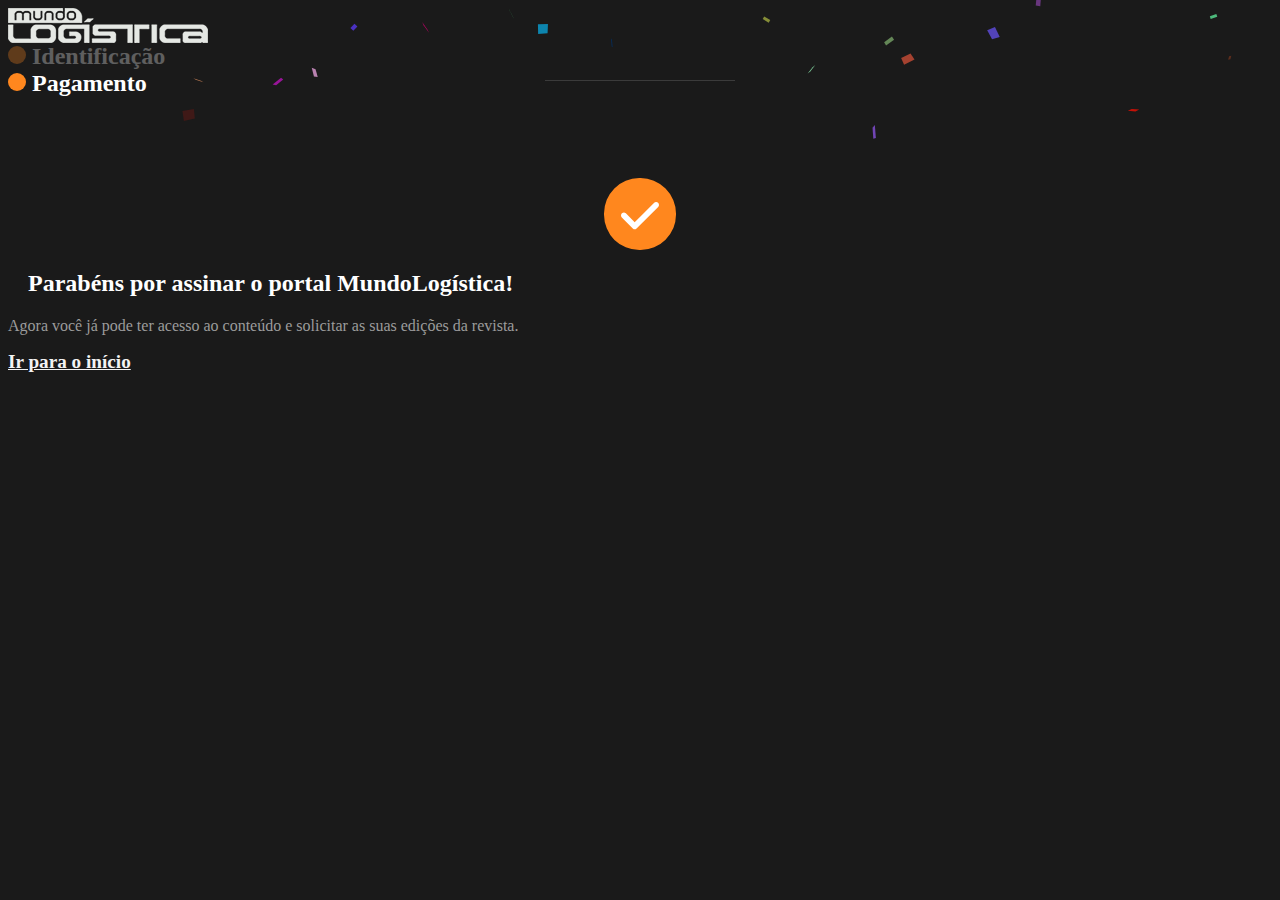
<file: checkout-sucesso.html>
<!DOCTYPE html>
<html lang="ot-br">
<head>
    <meta charset="UTF-8">
    <meta http-equiv="X-UA-Compatible" content="IE=edge">
    <meta name="viewport" content="width=device-width, initial-scale=1.0">
    <title>Finalize a compra da sua assinatura - MundoLogística</title>

    <link href="https://cdn.jsdelivr.net/npm/bootstrap@5.2.2/dist/css/bootstrap.min.css" rel="stylesheet" integrity="sha384-Zenh87qX5JnK2Jl0vWa8Ck2rdkQ2Bzep5IDxbcnCeuOxjzrPF/et3URy9Bv1WTRi" crossorigin="anonymous">

    <link rel="stylesheet" href="assets/assinatura.css">
    <link rel="stylesheet" href="assets/checkout.css">

</head>
<body class="mld-black-mode">
    <div class="container">
        <header class="mdl-header-clean mdl-header d-flex flex-wrap justify-content-center py-3 mb-4">
            <div class="mdl-header-logo-responsive">MundoLogística</div>
        </header>
    </div>


    <div class="container">
        <div class="mdl-checkout-steps">
           
            <div class="row justify-content-center">

                <div class="col-md-8 text-center">
                    <div class="row">
                        <div class="col">
                            <div class="mdl-checkout-steps--item ">
                                
                                <div class="mdl-checkout-steps--title"><span class="mdl-checkout-steps--circle"></span> Identificação</div>
                            </div>
                        </div>
                        <div class="col">
                            <div class="mdl-checkout-steps--item active">
                                
                                <div class="mdl-checkout-steps--title"><span class="mdl-checkout-steps--circle"></span> Pagamento</div>
                            </div>
                        </div>
                    </div>
                </div>
           
               

            </div>
            <div class="mdl-checkout-steps-line"></div>
        </div>


        <div class="mdl-spacing"></div>
        <div class="mdl-spacing"></div>

        
        <div class="row justify-content-center text-center">
            <div class="col-md-4">
                        <div class="mdl-checkout-sucesso--icon"></div>
                        <h2 class="mdl-checkout-sucesso--title">Parabéns por assinar o portal MundoLogística!</h2>
                        <p class="mdl-checkout-sucesso--text">
                            Agora você já pode ter acesso ao conteúdo e solicitar as suas edições da revista. 
                        </p>

                        <a href="#" class="mdl-checkout-sucesso--link">Ir para o início</a>
            </div>
        </div>
        
    </div>


    <script>
        "use strict";

window.onload = function () {
  // Globals
  var random = Math.random,
    cos = Math.cos,
    sin = Math.sin,
    PI = Math.PI,
    PI2 = PI * 2,
    timer = undefined,
    frame = undefined,
    confetti = [];

  var particles = 10,
    spread = 40,
    sizeMin = 3,
    sizeMax = 12 - sizeMin,
    eccentricity = 10,
    deviation = 100,
    dxThetaMin = -0.1,
    dxThetaMax = -dxThetaMin - dxThetaMin,
    dyMin = 0.13,
    dyMax = 0.18,
    dThetaMin = 0.4,
    dThetaMax = 0.7 - dThetaMin;

  var colorThemes = [
    function () {
      return color(
        (200 * random()) | 0,
        (200 * random()) | 0,
        (200 * random()) | 0
      );
    },
    function () {
      var black = (200 * random()) | 0;
      return color(200, black, black);
    },
    function () {
      var black = (200 * random()) | 0;
      return color(black, 200, black);
    },
    function () {
      var black = (200 * random()) | 0;
      return color(black, black, 200);
    },
    function () {
      return color(200, 100, (200 * random()) | 0);
    },
    function () {
      return color((200 * random()) | 0, 200, 200);
    },
    function () {
      var black = (256 * random()) | 0;
      return color(black, black, black);
    },
    function () {
      return colorThemes[random() < 0.5 ? 1 : 2]();
    },
    function () {
      return colorThemes[random() < 0.5 ? 3 : 5]();
    },
    function () {
      return colorThemes[random() < 0.5 ? 2 : 4]();
    }
  ];
  function color(r, g, b) {
    return "rgb(" + r + "," + g + "," + b + ")";
  }

  // Cosine interpolation
  function interpolation(a, b, t) {
    return ((1 - cos(PI * t)) / 2) * (b - a) + a;
  }

  // Create a 1D Maximal Poisson Disc over [0, 1]
  var radius = 1 / eccentricity,
    radius2 = radius + radius;
  function createPoisson() {
    // domain is the set of points which are still available to pick from
    // D = union{ [d_i, d_i+1] | i is even }
    var domain = [radius, 1 - radius],
      measure = 1 - radius2,
      spline = [0, 1];
    while (measure) {
      var dart = measure * random(),
        i,
        l,
        interval,
        a,
        b,
        c,
        d;

      // Find where dart lies
      for (i = 0, l = domain.length, measure = 0; i < l; i += 2) {
        (a = domain[i]), (b = domain[i + 1]), (interval = b - a);
        if (dart < measure + interval) {
          spline.push((dart += a - measure));
          break;
        }
        measure += interval;
      }
      (c = dart - radius), (d = dart + radius);

      // Update the domain
      for (i = domain.length - 1; i > 0; i -= 2) {
        (l = i - 1), (a = domain[l]), (b = domain[i]);
        // c---d          c---d  Do nothing
        //   c-----d  c-----d    Move interior
        //   c--------------d    Delete interval
        //         c--d          Split interval
        //       a------b
        if (a >= c && a < d)
          if (b > d) domain[l] = d;
          // Move interior (Left case)
          else domain.splice(l, 2);
        // Delete interval
        else if (a < c && b > c)
          if (b <= d) domain[i] = c;
          // Move interior (Right case)
          else domain.splice(i, 0, c, d); // Split interval
      }

      // Re-measure the domain
      for (i = 0, l = domain.length, measure = 0; i < l; i += 2)
        measure += domain[i + 1] - domain[i];
    }

    return spline.sort();
  }

  // Create the overarching container
  var container = document.createElement("div");
  container.style.position = "fixed";
  container.style.top = "0";
  container.style.left = "0";
  container.style.width = "100%";
  container.style.height = "0";
  container.style.overflow = "visible";
  container.style.zIndex = "9999";

  // Confetto constructor
  function Confetto(theme) {
    this.frame = 0;
    this.outer = document.createElement("div");
    this.inner = document.createElement("div");
    this.outer.appendChild(this.inner);

    var outerStyle = this.outer.style,
      innerStyle = this.inner.style;
    outerStyle.position = "absolute";
    outerStyle.width = sizeMin + sizeMax * random() + "px";
    outerStyle.height = sizeMin + sizeMax * random() + "px";
    innerStyle.width = "100%";
    innerStyle.height = "100%";
    innerStyle.backgroundColor = theme();

    outerStyle.perspective = "50px";
    outerStyle.transform = "rotate(" + 360 * random() + "deg)";
    this.axis =
      "rotate3D(" + cos(360 * random()) + "," + cos(360 * random()) + ",0,";
    this.theta = 360 * random();
    this.dTheta = dThetaMin + dThetaMax * random();
    innerStyle.transform = this.axis + this.theta + "deg)";

    this.x = window.innerWidth * random();
    this.y = -deviation;
    this.dx = sin(dxThetaMin + dxThetaMax * random());
    this.dy = dyMin + dyMax * random();
    outerStyle.left = this.x + "px";
    outerStyle.top = this.y + "px";

    // Create the periodic spline
    this.splineX = createPoisson();
    this.splineY = [];
    for (var i = 1, l = this.splineX.length - 1; i < l; ++i)
      this.splineY[i] = deviation * random();
    this.splineY[0] = this.splineY[l] = deviation * random();

    this.update = function (height, delta) {
      this.frame += delta;
      this.x += this.dx * delta;
      this.y += this.dy * delta;
      this.theta += this.dTheta * delta;

      // Compute spline and convert to polar
      var phi = (this.frame % 7777) / 7777,
        i = 0,
        j = 1;
      while (phi >= this.splineX[j]) i = j++;
      var rho = interpolation(
        this.splineY[i],
        this.splineY[j],
        (phi - this.splineX[i]) / (this.splineX[j] - this.splineX[i])
      );
      phi *= PI2;

      outerStyle.left = this.x + rho * cos(phi) + "px";
      outerStyle.top = this.y + rho * sin(phi) + "px";
      innerStyle.transform = this.axis + this.theta + "deg)";
      return this.y > height + deviation;
    };
  }

  function poof() {
    if (!frame) {
      // Append the container
      document.body.appendChild(container);

      // Add confetti
      var theme = colorThemes[0],
        count = 0;
      (function addConfetto() {
        var confetto = new Confetto(theme);
        confetti.push(confetto);
        container.appendChild(confetto.outer);
        timer = setTimeout(addConfetto, spread * random());
      })(0);

      // Start the loop
      var prev = undefined;
      requestAnimationFrame(function loop(timestamp) {
        var delta = prev ? timestamp - prev : 0;
        prev = timestamp;
        var height = window.innerHeight;

        for (var i = confetti.length - 1; i >= 0; --i) {
          if (confetti[i].update(height, delta)) {
            container.removeChild(confetti[i].outer);
            confetti.splice(i, 1);
          }
        }

        if (timer || confetti.length)
          return (frame = requestAnimationFrame(loop));

        // Cleanup
        document.body.removeChild(container);
        frame = undefined;
      });
    }
  }

  poof();
};

    </script>
</body>
</html>
</file>
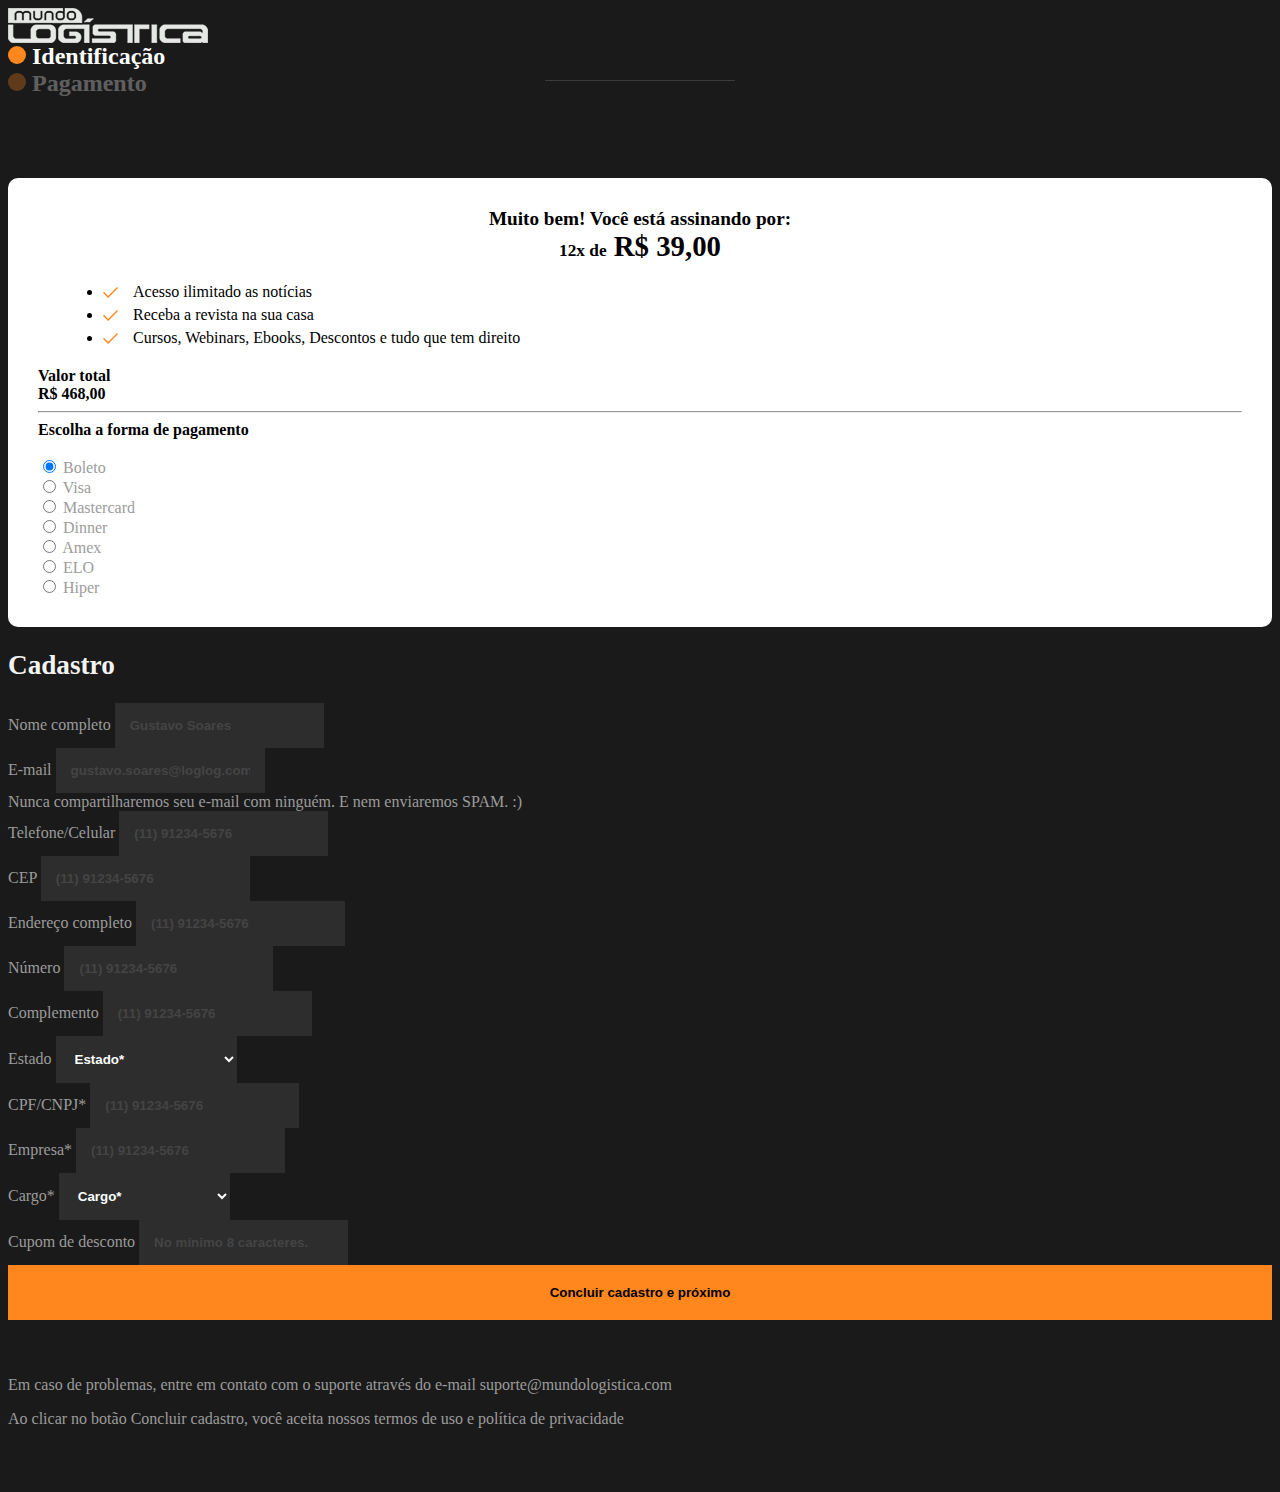
<file: checkout.html>
<!DOCTYPE html>
<html lang="ot-br">
<head>
    <meta charset="UTF-8">
    <meta http-equiv="X-UA-Compatible" content="IE=edge">
    <meta name="viewport" content="width=device-width, initial-scale=1.0">
    <title>Finalize a compra da sua assinatura - MundoLogística</title>

    <link href="https://cdn.jsdelivr.net/npm/bootstrap@5.2.2/dist/css/bootstrap.min.css" rel="stylesheet" integrity="sha384-Zenh87qX5JnK2Jl0vWa8Ck2rdkQ2Bzep5IDxbcnCeuOxjzrPF/et3URy9Bv1WTRi" crossorigin="anonymous">

    <link rel="stylesheet" href="assets/assinatura.css">
    <link rel="stylesheet" href="assets/checkout.css">

</head>
<body class="mld-black-mode">
    <div class="container">
        <header class="mdl-header-clean mdl-header d-flex flex-wrap justify-content-center py-3 mb-4">
            <div class="mdl-header-logo-responsive">MundoLogística</div>
        </header>
    </div>


    <div class="container">
        <div class="mdl-checkout-steps">
           
            <div class="row justify-content-center">

                <div class="col-md-8 text-center">
                    <div class="row">
                        <div class="col">
                            <div class="mdl-checkout-steps--item active">
                                
                                <div class="mdl-checkout-steps--title"><span class="mdl-checkout-steps--circle"></span> Identificação</div>
                            </div>
                        </div>
                        <div class="col">
                            <div class="mdl-checkout-steps--item">
                                
                                <div class="mdl-checkout-steps--title"><span class="mdl-checkout-steps--circle"></span> Pagamento</div>
                            </div>
                        </div>
                    </div>
                </div>
           
               

            </div>
            <div class="mdl-checkout-steps-line"></div>
        </div>


        <div class="mdl-spacing"></div>
        <div class="mdl-spacing"></div>


        <div class="row justify-content-center">
            <div class="col-md-8">
                <div class="row">
                    <div class="col-md-6">
                        
                        <div class="mdl-checkout-box-carrinho">
                            <div class="mdl-checkout-box-carrinho--title">
                                Muito bem! Você está assinando por:
                            </div>
        
                            <div class="mdl-checkout-box-carrinho--price">
                                <small>12x de</small>
                                R$ 39,00
                            </div>
        
                            <div class="mdl-checkout-box-carrinho--perks">
                                <ul class="list-unstyled mt-3 mb-4 mld-card-pricing-list">
                                    <li>Acesso ilimitado as notícias</li>
                                    <li>Receba a revista na sua casa</li>
                                    <li>Cursos, Webinars, Ebooks, Descontos e tudo que tem direito</li>
                                </ul>
                            </div>

                            <div class="row text-center">
                                <div class="col">
                                    <div class="mdl-checkout-box-carrinho--total">Valor total</div>
                                </div>
            
                                <div class="col">
                                    <div class="mdl-checkout-box-carrinho--number">R$ 468,00</div>
                                </div>
                            </div>

                            <hr>

                            <div class="mdl-checkout-box-carrinho--total">Escolha a forma de pagamento</div> <Br>

                            <div class="row">
                                <div class="col"> <input type="radio" value="B" checked name="formaPgto" id="Boleto" />  <label for="Boleto">Boleto</label> </div>
                                <div class="col"><input type="radio" value="V" name="formaPgto" id="Visa" />  <label for="Visa">Visa</label></div>
                                <div class="col"> <input type="radio" value="M" name="formaPgto" id="Mastercard" /> <label for="Mastercard">Mastercard</label></div>
                            </div>

                            <div class="row">
                                <div class="col"> <input type="radio" value="D" name="formaPgto" id="Dinner"/>  <label for="Dinner">Dinner</label></div>
                                <div class="col"> <input type="radio" value="A" name="formaPgto" id="Amex" />  <label for="Amex">Amex</label></div>
                                <div class="col"><input type="radio" value="E" name="formaPgto" id="Elo"/>  <label for="Elo">ELO</label></div>
                                
                            </div>

                           <div class="row">
                            <div class="col"><input type="radio" value="H" name="formaPgto" id="Hiper" /> <label for="Hiper">Hiper</label></div>
                           </div>
                        

                        </div>
        
                       
        
                    </div>
        
                    <div class="col-md-6">
                        <div class="mdl-checkout-box-carrinho--form">
                            <h2 class="mdl-checkout-box-carrinho-form--title">Cadastro</h2>
        
                            <form action="checkout-pagamento.html">
        
                                <div class="mb-3">
                                    <label for="InputNome" class="form-label mdl-checkout-label">Nome completo</label>
                                    <input type="text" class="form-control mdl-checkout-form-control" id="InputNome" aria-describedby="emailHelp" placeholder="Gustavo Soares">
                                </div>
        
                                <div class="mb-3">
                                    <label for="exampleInputEmail1" class="form-label mdl-checkout-label">E-mail</label>
                                    <input type="email" class="form-control mdl-checkout-form-control" id="exampleInputEmail1" aria-describedby="emailHelp" placeholder="gustavo.soares@loglog.com.br">
                                    <div id="emailHelp" class="form-text">Nunca compartilharemos seu e-mail com ninguém. E nem enviaremos SPAM. :)</div>
                                </div>
        
                                <div class="mb-3">
                                    <label for="InputPhone" class="form-label mdl-checkout-label">Telefone/Celular</label>
                                    <input type="number" class="form-control mdl-checkout-form-control" id="InputPhone" aria-describedby="emailHelp" placeholder="(11) 91234-5676">
                                </div>

                                <div class="mb-3">
                                    <label for="InputCep" class="form-label mdl-checkout-label">CEP</label>
                                    <input type="number" class="form-control mdl-checkout-form-control" id="InputCep" aria-describedby="emailHelp" placeholder="(11) 91234-5676">
                                </div>

                                <div class="mb-3">
                                    <label for="InputEndereco" class="form-label mdl-checkout-label">Endereço completo</label>
                                    <input type="text" class="form-control mdl-checkout-form-control" id="InputEndereco" aria-describedby="emailHelp" placeholder="(11) 91234-5676">
                                </div>

                                <div class="mb-3">
                                    <label for="InputEndereco" class="form-label mdl-checkout-label">Número</label>
                                    <input type="number" class="form-control mdl-checkout-form-control" id="InputEndereco" aria-describedby="emailHelp" placeholder="(11) 91234-5676">
                                </div>
                                
                                <div class="mb-3">
                                    <label for="InputComplemento" class="form-label mdl-checkout-label">Complemento</label>
                                    <input type="number" class="form-control mdl-checkout-form-control" id="InputComplemento" aria-describedby="emailHelp" placeholder="(11) 91234-5676">
                                </div>

                                <div class="mb-3">
                                    <label for="InputComplemento" class="form-label mdl-checkout-label">Estado</label>
                                    <select class="form-select form-control mdl-checkout-form-control" name="estado" id="estado" aria-label="Default select example">
											<option value="0" selected>Estado*</option> 
											<option value="AC">Acre</option> 
											<option value="AL">Alagoas</option> 
											<option value="AP">Amapá</option> 
											<option value="AM">Amazonas</option> 
											<option value="BA">Bahia</option> 
											<option value="CE">Ceará</option> 
											<option value="DF">Distrito Federal</option> 
											<option value="ES">Espirito Santo</option> 
											<option value="GO">Goias</option> 
											<option value="MA">Maranhão</option> 
											<option value="MT">Mato Grosso</option> 
											<option value="MS">Mato Grosso do Sul</option> 
											<option value="MG">Minas Gerais</option> 
											<option value="PA">Pará</option> 
											<option value="PB">Paraiba</option> 
											<option value="PR">Paraná</option> 
											<option value="PE">Pernambuco</option> 
											<option value="PI">Piauí</option> 
											<option value="RJ">Rio de Janeiro</option> 
											<option value="RN">Rio Grande do Norte</option> 
											<option value="RS">Rio Grande do Sul</option> 
											<option value="RO">Rondônia</option> 
											<option value="RR">Roraima</option> 
											<option value="SC">Santa Catarina</option> 
											<option value="SP">São Paulo</option> 
											<option value="SE">Sergipe</option> 
											<option value="TO">Tocantins</option> 
															
                                    </select>
                                </div>

                                <div class="mb-3">
                                    <label for="InputCPFCnpj" class="form-label mdl-checkout-label">CPF/CNPJ*</label>
                                    <input type="number" class="form-control mdl-checkout-form-control" id="InputCPFCnpj" aria-describedby="emailHelp" placeholder="(11) 91234-5676">
                                </div>

                                <div class="mb-3">
                                    <label for="InputEmpresa" class="form-label mdl-checkout-label">Empresa*</label>
                                    <input type="number" class="form-control mdl-checkout-form-control" id="InputEmpresa" aria-describedby="emailHelp" placeholder="(11) 91234-5676">
                                </div>

                                <div class="mb-3">
                                    <label for="InputCargo" class="form-label mdl-checkout-label">Cargo*</label>
                                    <select class="form-select form-control mdl-checkout-form-control" name="estado" id="estado" aria-label="Default select example">
                                        <option selected value="">Cargo*</option>
                                        <option value="Presidente">Presidente</option>
                                        <option value="Diretor">Diretor</option>
                                        <option value="Gerente">Gerente</option>
                                        <option value="Supervisor">Supervisor</option>
                                        <option value="Coordenador">Coordenador</option>
                                        <option value="Analista">Analista</option>
                                        <option value="Assistente">Assistente</option>
                                        <option value="Comprador">Comprador</option>
                                        <option value="Consultor">Consultor</option>
                                        <option value="Professor/Instrutor">Professor/Instrutor</option>
                                        <option value="Estudante">Estudante</option>
                                        <option value="Outro">Outro</option>
                                                        
                                </select>
                                </div>

                                <div class="mb-3">
                                    <label for="InputCupom" class="form-label mdl-checkout-label">Cupom de desconto</label>
                                    <input type="text" class="form-control mdl-checkout-form-control" id="InputCupom" aria-describedby="emailHelp" placeholder="No mínimo 8 caracteres.">
                                </div>
        
                                <button type="submit" class="btn btn-primary mdl-btn-primary-checkout">Concluir cadastro e próximo</button>
                                
                                <div class="mdl-spacing"></div>
                                <p>
                                    Em caso de problemas, entre em contato com o suporte através do e-mail suporte@mundologistica.com
                                </p>
        
                                <p>
                                    Ao clicar no botão Concluir cadastro, você aceita nossos termos de uso e política de privacidade
                                </p>
                                

                                <div class="mdl-spacing"></div>
                            </form>
                        </div>
                        
                    </div>
        
        
                </div>
            </div>
        </div>
        
    </div>
</body>
</html>
</file>
<file: assets/assinatura.css>
/* Geral */



 .mdl-spacing {
   height:40px;
 }

 .mdl-padding-100 {
   padding:200px 0 200px 0;
 }

 
 .mdl-padding-50 {
   padding:100px 0 100px 0;
 }

 .mdl-text-black {
   color:#000!important;
 }


 .mld-max-width {
   max-width:550px;
 }

 .mld-orange {
   color:#FF871E;
 }


.mdl-nav-item {
    text-transform:uppercase;
    font-weight: 700;
    font-size:.8em;
 }

 .mdl-header--nav-link-rounded {
    border-radius:100px;
    padding:2px 0 2px 20px;
 }

 .mdl-header--nav-link {
    margin-right:20px;
 }

 .mld-nav-menu-link {
    font-size:1.2em;
    font-weight: 600;
 }

 .mld-subscription-label {
    text-transform: uppercase;
    letter-spacing: .1em;
    font-size:.85em;
    color:#FF871E;
    font-weight: 600;
 }

 .mld-subscription-lead {
    font-size:1.2em;
    font-weight: 400;
 }

 .mdl-subscription-btn-primary {
    font-size:.9em;
    font-weight: 700;
    background:#FF871E;
    border-color:#FF871E;
    color:#000;
    padding:1em 1.2em 1em 1.2em; 
 }

 .mld-subscription-hero-wrapper {
    height:90vh;
 }

 .mld-subscription-hero-wrapper.bg-header {
    background:url("../assets/images/subscription-header.png") no-repeat right -10%;
 }

 .mdl-subscription--price {
   margin:20px 0 50px 0;
 }

 .mld-subscription--more span {
   position:relative;
   top:15px;
   left:10px;
 }

 .mld-subscription-perks--item {
   border-radius: 9px;
   padding:.9em;
   text-align: center;
   min-height:170px;
   margin-bottom:10px;
 }

 .mld-subscription-perks--item-number {
   font-size:2.5em;
   font-weight: 500;
   color:#FF871E;
 }

 .mld-subscription-perks--item-title {
   font-size:.9em;
 }

 .mld-subscription-perks--item-number.icon-infinite {
   background:url("../assets/images/icons/icon-infinite.svg") no-repeat center;
   text-indent:-99999px;
 }

 .mld-subscription-perks--item-number.icon-world-search{
   background:url("../assets/images/icons/icon-world-search.svg") no-repeat center;
   text-indent:-99999px;
 }

 .mld-box-default--item-icon {
   width: 45px;
   height:45px;
 }

 .mld-box-default--item-icon.icon-student {
   background:url("../assets/images/icons/icon-learning.svg") no-repeat
 }

 .mld-box-default--item-icon.icon-idea {
   background:url("../assets/images/icons/icon-idea.svg") no-repeat
 }

 .mld-box-default--item-icon.icon-fly {
   background:url("../assets/images/icons/icon-fly.svg") no-repeat
 }

 .mld-box-default--item-icon.icon-chart {
   background:url("../assets/images/icons/icon-insights.svg") no-repeat
 }

 .mld-box-default--item-title {
   font-size:1.1em;
   font-weight: 700;
 }

 .mld-nav-tabs-link {
   background-color:#2C2C2C!important;
   text-align: left;
   border-radius:0!important;
   padding:40px;
   font-size:1.3em;
   color:#fff;
 }

 .mld-nav-tabs-link.active {
   background:url("../assets/images/gradient-png.png") repeat-y transparent!important;

 }

 .mld-tab-content {
   padding:60px;
 }
 
 .mld-tab-content-title {
   font-size:1.4em;
   font-weight: 700;
 }


 .mld-pricing-wrapper {
   background-color:#EBEBEB;
 }

 .mld-card-pricing-header--icon.icon-unlock {
   background:url("../assets/images/icons/icon-unlock.svg") center no-repeat;
   width:40px;
   height:40px;
   text-align: center;
   margin:0 auto;
 }

 .mld-card-pricing-header--title {
   font-size:1.2em;
   text-transform: uppercase;
   color:#000;
 }

 .mld-card-pricing-number {
   color:#000;
   font-weight: 700;
 }

 .mld-card-pricing-list {
   margin:20px;
 }
 .mld-card-pricing-list li {
   text-align: left;
   background:url("../assets/images/icons/icon-done.svg") no-repeat left center;
   padding:0 0 0 30px;
   margin:5px;
   color:#000;
 }

 .mld-card-pricing-item {
   padding:40px;
 }

 .mld-quote--text {
   font-size:1.2em;
 }
 
 /* Black mode */

 
 .mld-black-mode .mdl-header-logo-responsive {
   background:url("../assets/images/logo-responsive-w.png") center no-repeat;
   width:200px;
   height:35px;
   text-indent:-9999px;
 }

 .mld-black-mode {
    background:#1A1A1A;
    color:#9C9C9C;
 }

 .mld-black-mode .mdl-nav-item a {
    color:#CCCCCC;
 }

 .mld-black-mode .mdl-header--nav-link-rounded {
    background:url("../assets/images/icons/icon-black-assine.svg") no-repeat 17% center #3A3A3A;
 }

 .mld-black-mode .mld-nav-menu {
    border-top:1px solid #363636
}

.mld-black-mode .mld-nav-menu-link {
    color:#828282;
 }

 .mld-black-mode .mld-subscription--title {
    color:#E6E6E6;
 }

 .mld-black-mode .mld-subscription--more span {
   display:inline-block;
   background: url("../assets/images/icons/icon-arrow-back.svg") center no-repeat #5D5D5D;
   width:40px;
   height:40px;
   border-radius:200px;

 }

 .mld-black-mode  .mdl-subscription--price b {
   color:#fff;
 }

 .mld-black-mode  .mld-subscription-perks--item {
   background-color:#2C2C2C;
 }

 .mld-black-mode  .mld-box-default--item-title {
   color:#fff;
 }


 .mld-black-mode  .mld-nav-tabs-link {
   color:#fff;
 }

 .mld-black-mode  .mld-tab-content {
   background:#2C2C2C;
   width:100%;
 }

 .mld-black-mode  .mld-tab-content-title {
   color:#fff;
 }

 .mld-black-mode .mld-quote-box {
   background:#232323;
   padding:40px;
   border-radius:7px;
 }

 .mld-black-mode .mld-accordion-item {
   border:none;
 }

 .mld-black-mode .mld-accordion-button {
   background-color:#4D4D4D;
   border:none;
   color:#fff
 }

 .mld-black-mode .mld-accordion-button::after {
   background-image: url("data:image/svg+xml,<svg xmlns='http://www.w3.org/2000/svg' viewBox='0 0 16 16' fill='%23ffffff'><path fill-rule='evenodd' d='M1.646 4.646a.5.5 0 0 1 .708 0L8 10.293l5.646-5.647a.5.5 0 0 1 .708.708l-6 6a.5.5 0 0 1-.708 0l-6-6a.5.5 0 0 1 0-.708z'/></svg>") !important;
}






 /* White mode */


 .mld-white-mode .mdl-header-logo-responsive {
   background:url("../assets/images/logo-responsive-b.png") center no-repeat;
   width:200px;
   height:35px;
   text-indent:-9999px;
 }

 .mld-white-mode {
    background:#fff;
    color:#1A1A1A;
 }

 .mld-white-mode .mdl-nav-item a {
    color:#1A1A1A;
 }

 .mld-white-mode .mld-nav-menu {
    border-top:1px solid #f2f2f2
}

.mld-white-mode .mld-nav-menu-link {
    color:#303030;
 }

 .mld-white-mode  .mdl-subscription--price b {
   color:#000;
 }

 .mld-white-mode .mld-subscription--more span {
   display:inline-block;
   background: url("../assets/images/icons/icon-arrow-back.svg") center no-repeat #f2f2f2;
   width:40px;
   height:40px;
   border-radius:200px;

 }


 .mld-white-mode  .mld-subscription-perks--item {
   background-color:#fff;
   border:1px solid #f2f2f2;
 }


 .mld-white-mode  .mld-box-default--item-title {
   color:#000;
 }


 /** Breakpoints **/

 @media only screen and (min-width: 300px) and (max-width: 766px){

   .mld-subscription-hero-wrapper.bg-header {
      background-position:bottom left;
   }
   
   .mld-subscription--more {
      display:none;
   }

   .mld-subscription-perks--item {
      min-height:130px;
   }

   .mld-tab-content {
      padding:20px;
      margin:20px 0 0 0;
   }

   .mld-sm-none {
      display:none!important;
   }
   
   }


/** Custom **/

.responsive-tab-menu .nav-pills .nav-link.active,
.responsive-tab-menu .nav-pills .show>.nav-link {
    color: unset;
}

@media (max-width: 767px) {

    .responsive-tab-content,
    .responsive-tab-menu {
        display: block !important;
    }

    .nav-pills.nav-tabs-dropdown,
    .nav-tabs-dropdown {
        border: 1px solid #dddddd;
        border-radius: 5px;
        overflow: hidden;
        position: relative;
    }

    .nav-pills.nav-tabs-dropdown::after,
    .nav-tabs-dropdown::after {
        content: "☰";
        position: absolute;
        top: 8px;
        right: 15px;
        z-index: 2;
        pointer-events: none;
    }

    .nav-pills.nav-tabs-dropdown.open a,
    .nav-tabs-dropdown.open a {
        position: relative;
        display: block;
    }

    /* .nav-pills.nav-tabs-dropdown.open>li.active>a,
    .nav-tabs-dropdown.open>li.active>a {
        background-color: #eeeeee;
    } */

    .nav-pills.nav-tabs-dropdown li,
    .nav-tabs-dropdown li {
        display: block;
        padding: 0;
        vertical-align: bottom;
    }

    .nav-pills.nav-tabs-dropdown>li>a,
    .nav-tabs-dropdown>li>a {
        position: absolute;
        top: 0;
        left: 0;
        margin: 0;
        width: 100%;
        height: 100%;
        display: inline-block;
        border-color: transparent;
    }

    .nav-pills.nav-tabs-dropdown>li>a:focus,
    .nav-tabs-dropdown>li>a:focus,
    .nav-pills.nav-tabs-dropdown>li>a:hover,
    .nav-tabs-dropdown>li>a:hover,
    .nav-pills.nav-tabs-dropdown>li>a:active,
    .nav-tabs-dropdown>li>a:active {
        border-color: transparent;
    }

    /* hh */
    .nav-pills.nav-tabs-dropdown>li>a.active,
    .nav-tabs-dropdown>li>a.active {
        display: block;
        border-color: transparent;
        position: relative;
        z-index: 1;
        background: #222;
    }

    .nav-pills.nav-tabs-dropdown>li.active>a:focus,
    .nav-tabs-dropdown>li.active>a:focus,
    .nav-pills.nav-tabs-dropdown>li.active>a:hover,
    .nav-tabs-dropdown>li.active>a:hover,
    .nav-pills.nav-tabs-dropdown>li.active>a:active,
    .nav-tabs-dropdown>li.active>a:active {
        border-color: transparent;
    }

    .mdl-checkout-box-carrinho {
      margin-bottom:30px;
    }

    
}
</file>
<file: assets/checkout.css>
/** Geral **/

.mdl-checkout-steps--circle {
    width:18px;
    height:18px;
    background-color:#FF871E;
    border-radius:100px;
    display:inline-block;
}

.mdl-checkout-steps--item {
    opacity:.3;
}


.mdl-checkout-steps--item.active {
    opacity:1;
}


.mdl-checkout-box-carrinho {
    border-radius:10px;
    padding:30px;
    position:sticky;
    top:20px;
} 

.mdl-checkout-box-carrinho--title {
    font-size:1.2em;
    color:#000;
    text-align: center;
    font-weight: 700;
}

.mdl-checkout-box-carrinho--price {
    color:#000;
    font-weight: 700;
    text-align: center;
    font-size:1.8em;
}

.mdl-checkout-box-carrinho--price small {
    font-size:.6em;
}

.mdl-checkout-box-carrinho--total,
.mdl-checkout-box-carrinho--number {
    font-size:1em;
    color:#000;
    font-weight: 700;
}

.mdl-checkout-box-carrinho-form--title {
    font-size:1.7em;
    font-weight: 700;
}

.mdl-checkout-form-control {
    border-radius:0;
    border:none;
    padding:15px;
    color:#fff;
    font-weight: 700;
}

.mdl-btn-primary-checkout {
    background:#FF871E;
    border:0;
    border-radius:0;
    width:100%;
    padding:20px;
    font-weight: 700;
}

.mdl-checkout-sucesso--icon {
    background:url("../assets/images/icons/icon-checkout-confirmed.svg") no-repeat;
    width:72px;
    height:72px;
    margin:0 auto;
}

.mdl-checkout-sucesso--title {
    font-weight: 700;
    margin:20px;
}

.mdl-checkout-sucesso--link {
    font-weight: 600;
    font-size:1.2em;
}




/** Black Mode **/
.mld-black-mode .mdl-checkout-steps--title {
    font-size:1.5em;
    color:#fff;
    font-weight: 700;
}

.mld-black-mode .mdl-checkout-steps--item {
    background:#1A1A1A;;
    display:inline-block;
}

.mld-black-mode .mdl-checkout-steps-line {
    background: #3B3B3B;
    height:1px;
    width:15%;
    display:block;
    margin:0 auto;
    position:relative;
    top:-17px;
}

.mld-black-mode .mdl-checkout-box-carrinho {
    background:#fff;
}

.mld-black-mode .mdl-checkout-box-carrinho-form--title {
   color:#F3F3F3;
}

.mld-black-mode .mdl-checkout-form-control {
    background:#2D2D2D;
}

.mld-black-mode .mdl-checkout-form-control:focus {
    color:#fff;
}

.mld-black-mode .mdl-checkout-form-control::placeholder {
    color:#444444;
}


.mld-black-mode .mdl-checkout-sucesso--title {
    color:#fff;
}


.mld-black-mode .mdl-checkout-sucesso--link {
    color:#F3F3F3;
}

.mld-black-mode .mdl-checkout-sucesso--link:hover {
    color:#FF871E
}


/** White  Mode **/


.mld-white-mode .mdl-checkout-steps--title {
    font-size:1.5em;
    color:#1A1A1A;
    font-weight: 700;
}


.mld-white-mode .mdl-checkout-steps--item {
    background:#fff;
}

.mld-white-mode .mdl-checkout-box-carrinho {
    background:#fff;
    border:1px solid #f2f2f2;
}

.mld-white-mode .mdl-checkout-box-carrinho-form--title {
    color:#1A1A1A;
 }


 .mld-white-mode .mdl-checkout-form-control {
    background:#f2f2f2;
}

.mld-white-mode .mdl-checkout-form-control:focus {
    color:#444;
}

.mld-white-mode .mdl-checkout-form-control::placeholder {
    color:#444444;
}


.mld-white-mode .mdl-checkout-sucesso--title {
    color:#1A1A1A;
}


.mld-white-mode .mdl-checkout-sucesso--link {
    color:#444;
}

.mld-white-mode .mdl-checkout-sucesso--link:hover {
    color:#FF871E
}


@media (max-width: 450px) { 

    .mld-black-mode .mdl-checkout-steps-line {
        display:none;
        opacity:0;
    }


    .mdl-checkout-steps-line {
        display:none;
        opacity:0;
      }
    
}
</file>
